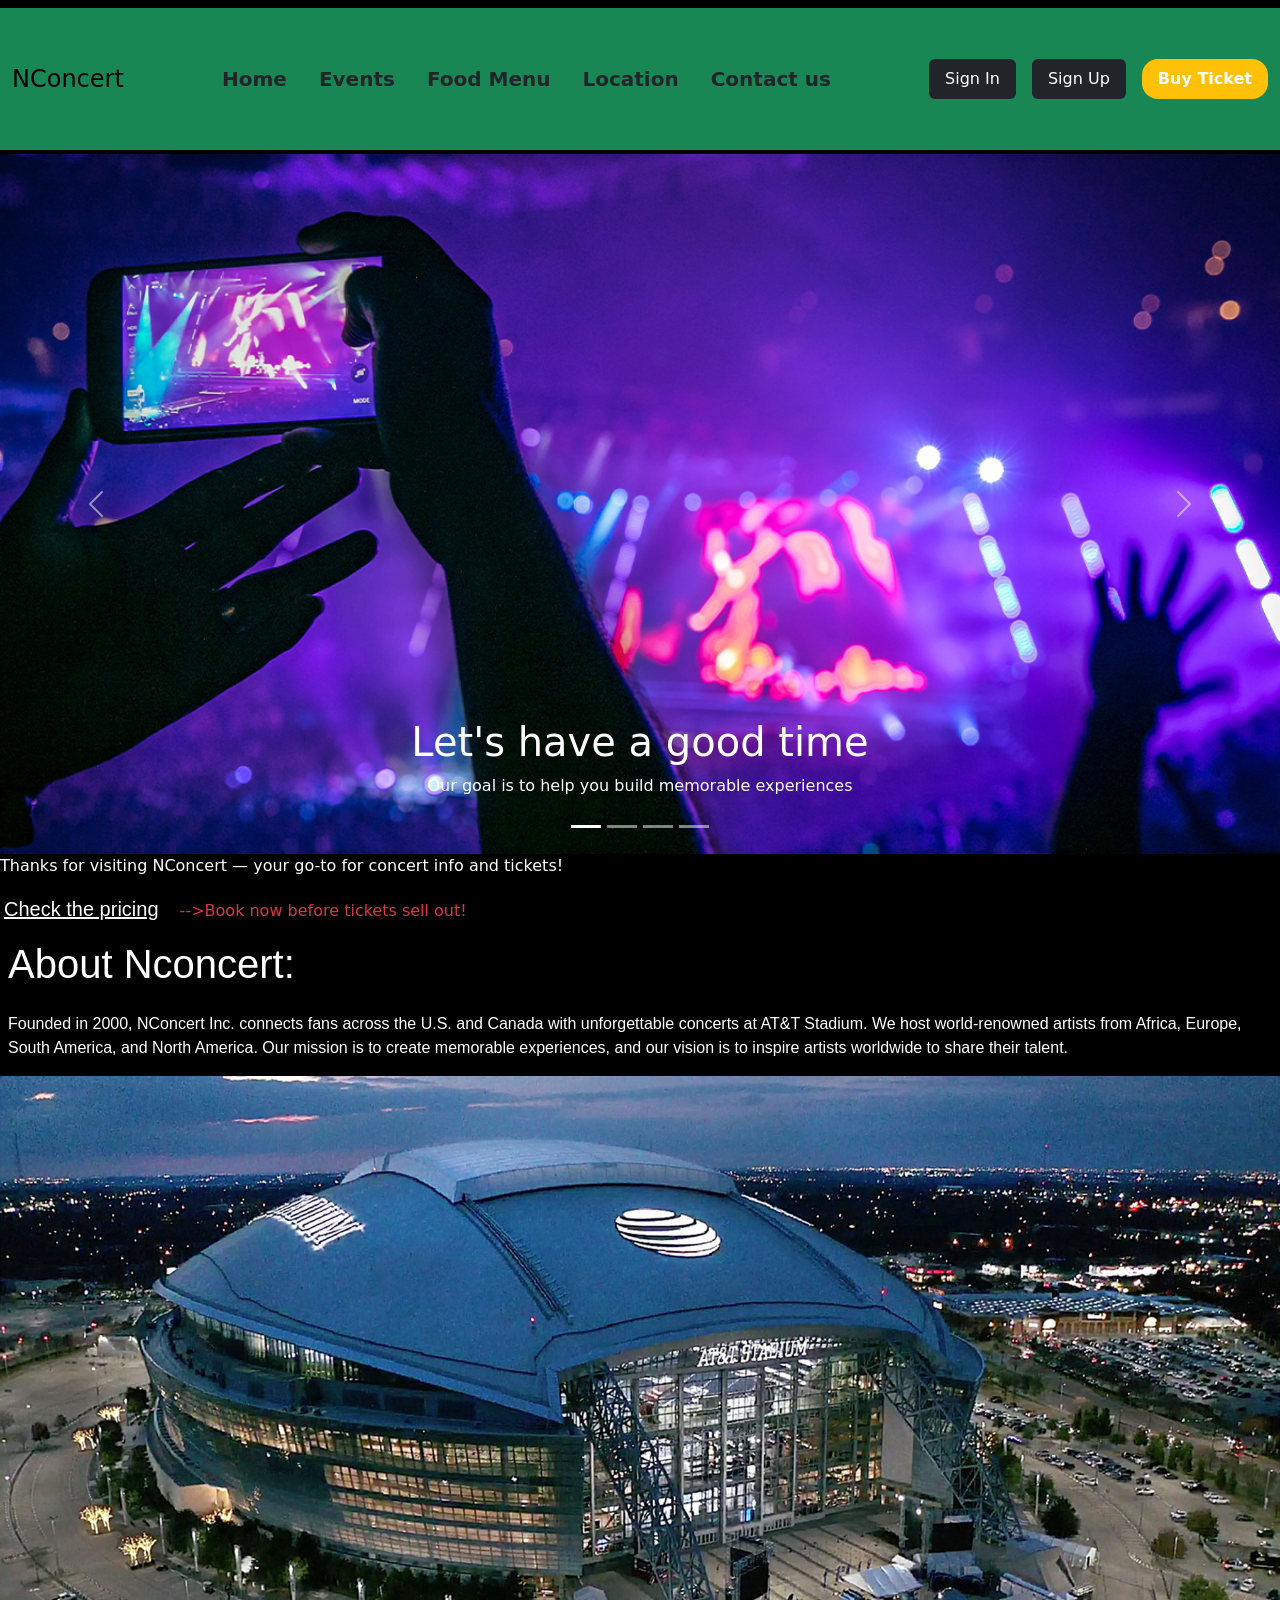
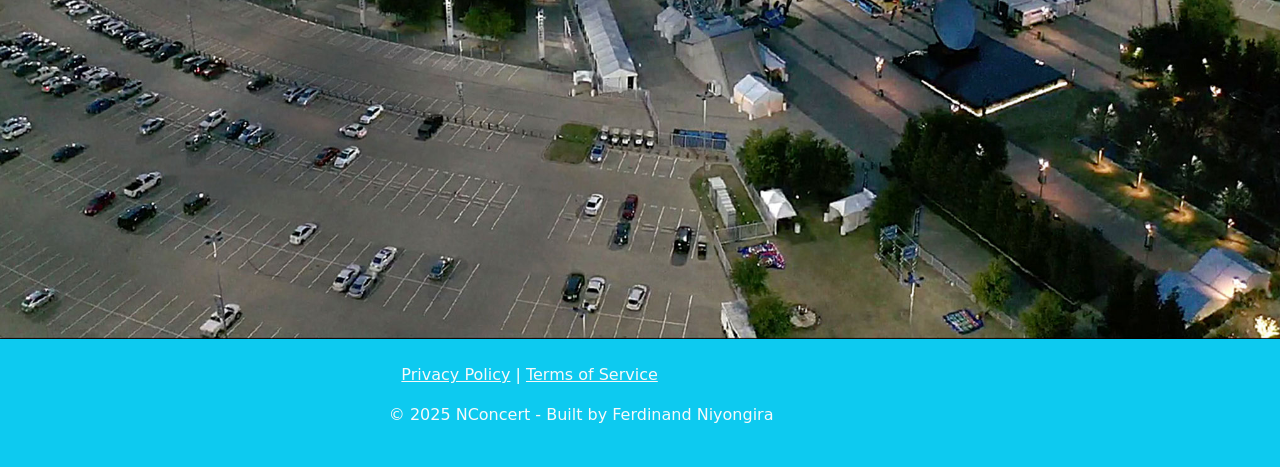
<file: index.html>
<!doctype html>
<html lang="en">
  <head>
    <title>Title</title>
    <!-- Required meta tags -->
    <meta charset="utf-8" />
    <meta
      name="viewport"
      content="width=device-width, initial-scale=1"
    />

    <!-- Bootstrap CSS v5.2.1 -->
    <link
      href="https://cdn.jsdelivr.net/npm/bootstrap@5.3.2/dist/css/bootstrap.min.css"
      rel="stylesheet"
      integrity="sha384-T3c6CoIi6uLrA9TneNEoa7RxnatzjcDSCmG1MXxSR1GAsXEV/Dwwykc2MPK8M2HN"
      crossorigin="anonymous"
    />

    <link rel="stylesheet" href="index.css">



    
  </head>

  <body>
    <header>
      <nav class="navbar navbar-expand-lg fixed-top">
        <div class="container-fluid bg-success py-5">

          <!-- Logo -->
          <a class="navbar-brand fs-4" href="index.html">NConcert</a>
          <!-- Toggle Button -->

          <button 
          class="navbar-toggler shadow-none border-0" 
          type="button" 
          data-bs-toggle="offcanvas" 
          data-bs-target="#offcanvasNavbar" 
          aria-controls="offcanvasNavbar" 
          aria-label="Toggle navigation">

            <span class="navbar-toggler-icon"></span>
           </button>
          <!-- Sidebar -->
           <div class="sidebar offcanvas offcanvas-start" tabindex="-1" id="offcanvasNavbar" aria-labelledby="offcanvasNavbarLabel">
            <!-- Sidebar header -->
            <div class="offcanvas-header text-dark border-bottom">
              <h5 class="offcanvas-title" id="offcanvasNavbarLabel">NConcert</h5>
              <button 
              type="button"
              class="btn-close btn-close-white shadow-none" 
              data-bs-dismiss="offcanvas" 
              aria-label="Close"></button>
            </div>
          <!-- Sidebar body -->
          <div class="offcanvas-body d-flex flex-lg-row flex-column p-4 p-lg-0">
            <ul class="navbar-nav justify-content-center align-items-center fs-5 flex-grow-1 pe-3 text-dark">
              <li class="nav-item mx-2">
                <a class="nav-link text-dark fw-bolder" aria-current="page" href="index.html">Home</a>
              </li>
              <li class="nav-item mx-2 fw-bolder">
                <a class="nav-link text-dark" href="events.html">Events</a>
              </li>

              <li class="nav-item mx-2 fw-bolder">
                <a class="nav-link text-dark" href="foodmenu.html">Food Menu</a>
              </li>

              <li class="nav-item mx-2 fw-bolder">
                <a class="nav-link text-dark" href="location.html">Location</a>
              </li>

              <li class="nav-item mx-2 fw-bolder">
                <a class="nav-link text-dark" href="contact.html">Contact us</a>
              </li>

            </ul>
            <!-- Login/sin up links -->
            <div class="d-flex justify-content-center flex-lg-row flex-column align-items-center gap-3">
              <a href="sign_in.html" class="text-white text-decoration-none px-3 py-2 rounded-2 bg-dark">Sign In</a>
              <a href="sign-up.html" class="text-white text-decoration-none px-3 py-2 rounded-2 bg-dark">Sign Up</a>
              <a href="buytickets_price.html" class="text-white text-decoration-none px-3 py-2 rounded-4 bg-warning fw-bolder">Buy Ticket</a>
            </div>
            </div>
          </div>
        </div>
      </nav>
    </header>


    <main >

      <div class="">
        <div id="MycarouselIndicators" class="carousel slide" data-bs-ride="carousel">

            <div class="carousel-indicators">
              <button type="button" data-bs-target="#MycarouselIndicators" data-bs-slide-to="0" class="active" aria-current="true" aria-label="slide 1"></button>
              <button type="button" data-bs-target="#MycarouselIndicators" data-bs-slide-to="1"  aria-label="slide 2"></button>
              <button type="button" data-bs-target="#MycarouselIndicators" data-bs-slide-to="2"  aria-label="slide 3"></button>
              <button type="button" data-bs-target="#MycarouselIndicators" data-bs-slide-to="3"  aria-label="slide 4"></button>
            </div>
    
            <div class="carousel-inner">
            <div class="carousel-item active" data-bs-interval="3000">
              <img src="projectpicts/concert2.jpg" class="d-block w-100" alt="Moon Image" style="height:700px">
              <div class="carousel-caption d-none d-md-block">
                <h1>Let's have a good time</h1> 
                <p>Our goal is to help you build memorable experiences</p>
              </div>
            </div>
  
  
            <div class="carousel-item" data-bs-interval="3000">
              <div class="d-flex">       
                <img src="projectpicts/africanfood.webp" class="d-block w-50" alt="Tesla car" style="height:700px">
                <img src="projectpicts/americanfood.jpg" class="d-block w-50" alt="Tesla car" style="height:700px">
            </div>
            <div class="carousel-caption d-none d-md-block">
                <h1>African and American food</h1>
                <p>African and American cuisine are available to serve your needs</p>            
              </div>
            </div>
  
            <div class="carousel-item" data-bs-interval="3000">
              <div class="d-flex">
                <img src="projectpicts/Kendrick Lamar.avif" class="d-block w-50"  alt="My dog" style="height:700px">
                <img src="projectpicts/donwilliam_pic.jpg" class="d-block w-50" alt="Tesla car" style="height:700px">
              </div>
              <div class="carousel-caption d-none d-md-block">
                <h1>Kendrick Lamar & DonWilliams</h1>
              </div>
            </div>
  
  
            <div class="carousel-item" data-bs-interval="3000">
              <div class="d-flex">
                <img src="projectpicts/Burna-Boy.webp" class="d-block w-50" alt="Tesla car" style="height:700px">
                <img src="projectpicts/Juan_Luis.jpg" class="d-block w-50" alt="Tesla car" style="height:700px">
              </div>
              <div class="carousel-caption d-none d-md-block">
                <h1>Burna Boy & Juan Luis</h1>
              </div>
            </div>
          </div>
  
          <div class="carousel-indicator">
            <button class="carousel-control-prev" type="button" data-bs-target="#MycarouselIndicators" data-bs-slide="prev">
              <span class="carousel-control-prev-icon" aria-hidden="true"></span>
              <span class="visually-hidden">Previous</span>
            </button>
            <button class="carousel-control-next" type="button" data-bs-target="#MycarouselIndicators" data-bs-slide="next">
              <span class="carousel-control-next-icon" aria-hidden="true"></span>
              <span class="visually-hidden">Next</span>
            </button>
          </div>
      </div>

      <div>
        <p class="text-white"> Thanks for visiting NConcert — your go-to for concert info and tickets!</p>
        <p class="text-danger w-50"> <a href="buytickets_price.html" class="me-3 text-white">Check the pricing</a> -->Book now before tickets sell out!</p>

      </div>

      <div class="mx-2" style=" font-family: 'Segoe UI', Tahoma, Geneva, Verdana, sans-serif;">
        <h1 class="mb-4">About Nconcert:</h1>
        <p >
          Founded in 2000, NConcert Inc. connects fans across the U.S. and Canada with unforgettable concerts at AT&T Stadium.
          We host world-renowned artists from Africa, Europe, South America, and North America. Our mission is to create memorable experiences, and our vision is to inspire artists worldwide to share their talent. 
        </p>
      </div>

      <div class="img-fluid">
        <img class="att-image" src="projectpicts/ATT_Stadium.jpg">
      </div>
    </main>


    <footer class="bg-info py-3">
      <div class="container-fluid d-block ">
        <div class="py-2">
          <a class="text-light" style="padding-left:31%" href="#privacy">Privacy Policy</a> | <a class="text-light" href="#terms">Terms of Service</a>
        </div>

        <div class="py-2">
          <p class="text-light" style="padding-left:30%" id="rights">&copy; 2025 NConcert - Built by Ferdinand Niyongira</p>
        </div>
      </div>
    </footer>


    <!-- Bootstrap JavaScript Libraries -->
    <script
      src="https://cdn.jsdelivr.net/npm/@popperjs/core@2.11.8/dist/umd/popper.min.js"
      integrity="sha384-I7E8VVD/ismYTF4hNIPjVp/Zjvgyol6VFvRkX/vR+Vc4jQkC+hVqc2pM8ODewa9r"
      crossorigin="anonymous"
    ></script>

    <script
      src="https://cdn.jsdelivr.net/npm/bootstrap@5.3.2/dist/js/bootstrap.min.js"
      integrity="sha384-BBtl+eGJRgqQAUMxJ7pMwbEyER4l1g+O15P+16Ep7Q9Q+zqX6gSbd85u4mG4QzX+"
      crossorigin="anonymous"
    ></script>
  </body>
</html>
</file>
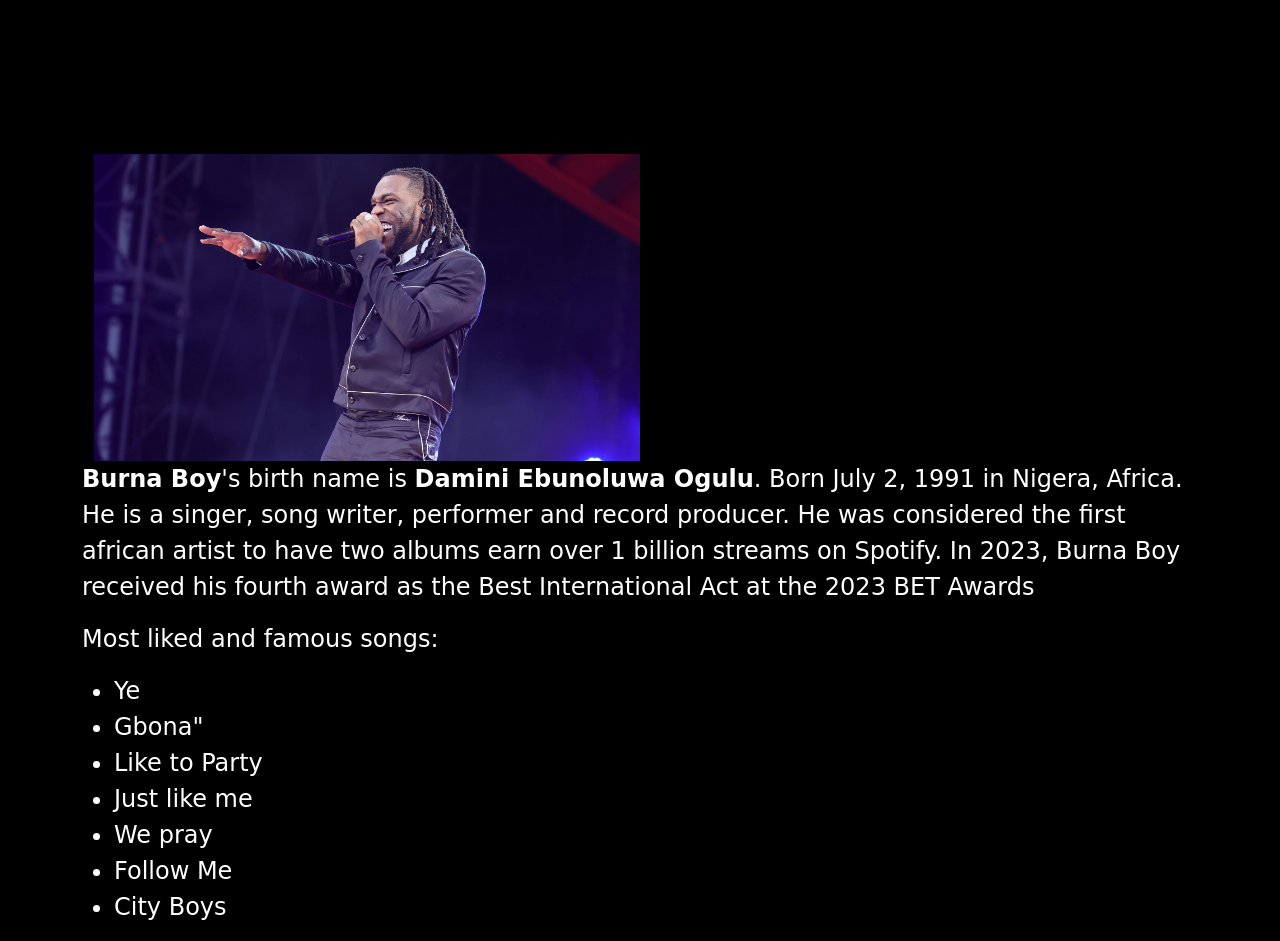
<file: a3.event_burnab.html>
<!doctype html>
<html lang="en">
  <head>
    <title>Title</title>
    <!-- Required meta tags -->
    <meta charset="utf-8" />
    <meta
      name="viewport"
      content="width=device-width, initial-scale=1"
    />

    <!-- Bootstrap CSS v5.2.1 -->
    <link
      href="https://cdn.jsdelivr.net/npm/bootstrap@5.3.2/dist/css/bootstrap.min.css"
      rel="stylesheet"
      integrity="sha384-T3c6CoIi6uLrA9TneNEoa7RxnatzjcDSCmG1MXxSR1GAsXEV/Dwwykc2MPK8M2HN"
      crossorigin="anonymous"
    />
    <link rel="stylesheet" href="index.css">
  </head>

  <body>
    <header>
    </header>
    <main>
      <div class="container fs-4 mt-4">
        <div class="container">
          <img class="img-fluid w-50"  src="projectpicts/Burna-Boy.webp">
        </div>
        <article>
          <p>
          <strong>Burna Boy</strong>'s birth name is <strong>Damini Ebunoluwa Ogulu</strong>. Born July 2, 1991 in Nigera, Africa. He is a singer, song writer, performer and record producer. He was considered the first african artist to have two albums earn over 1 billion streams on Spotify.
          In 2023, Burna Boy received his fourth award as the Best International Act at the 2023 BET Awards
        </article>
        <p>Most liked and famous songs:</p>
        <ul>
          <li>Ye</li>
          <li>Gbona"</li>
          <li>Like to Party</li>
          <li>Just like me</li>
          <li>We pray</li>
          <li>Follow Me</li>
          <li>City Boys</li>
        </ul>
      </div>

    </main>
    <footer>
      <!-- place footer here -->
    </footer>
    <!-- Bootstrap JavaScript Libraries -->
    <script
      src="https://cdn.jsdelivr.net/npm/@popperjs/core@2.11.8/dist/umd/popper.min.js"
      integrity="sha384-I7E8VVD/ismYTF4hNIPjVp/Zjvgyol6VFvRkX/vR+Vc4jQkC+hVqc2pM8ODewa9r"
      crossorigin="anonymous"
    ></script>

    <script
      src="https://cdn.jsdelivr.net/npm/bootstrap@5.3.2/dist/js/bootstrap.min.js"
      integrity="sha384-BBtl+eGJRgqQAUMxJ7pMwbEyER4l1g+O15P+16Ep7Q9Q+zqX6gSbd85u4mG4QzX+"
      crossorigin="anonymous"
    ></script>
  </body>
</html>
</file>
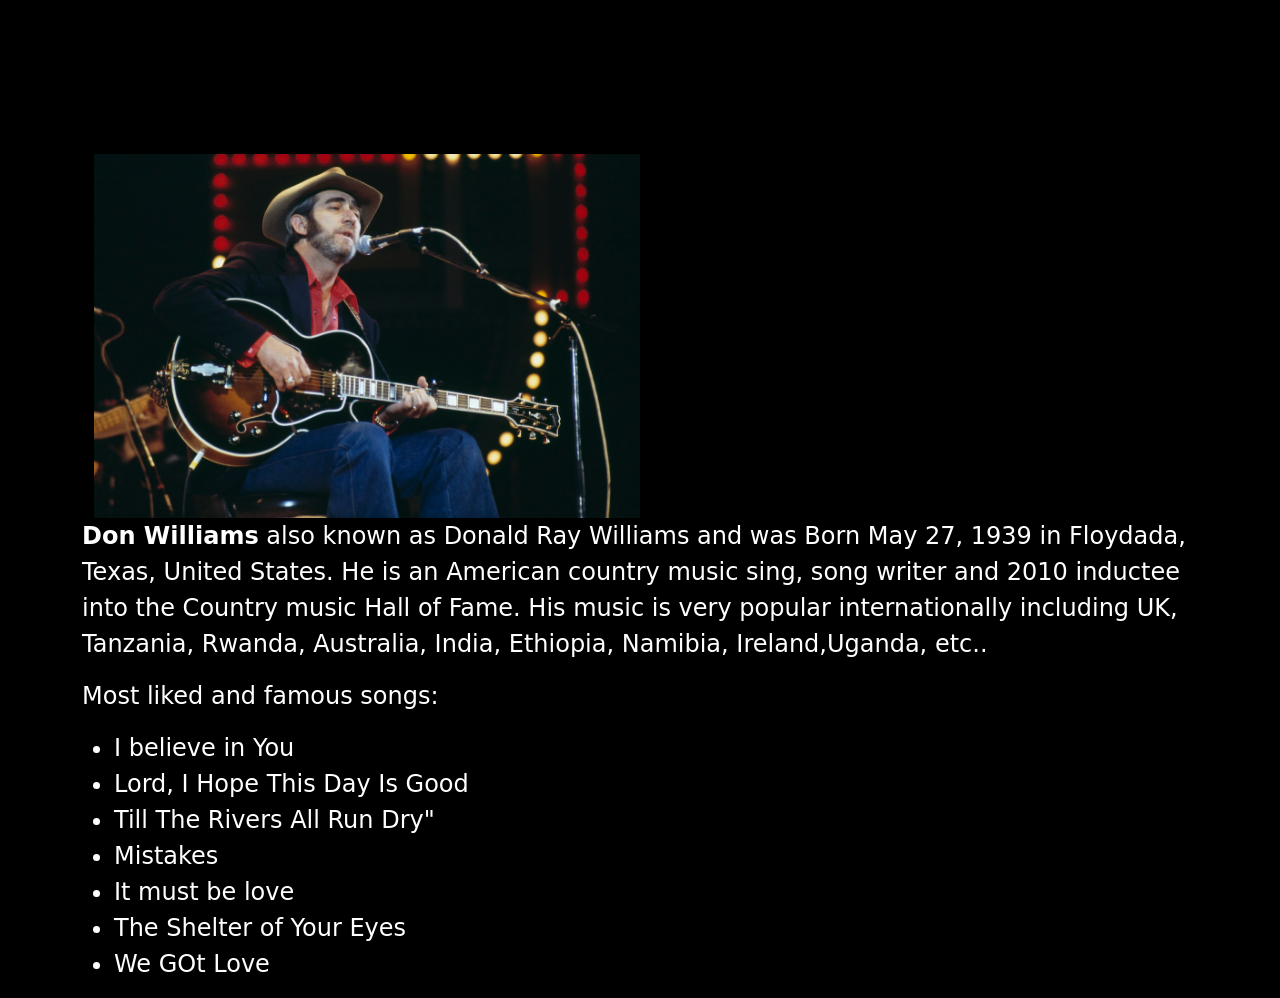
<file: a3.event_don.html>
<!doctype html>
<html lang="en">
  <head>
    <title>Title</title>
    <!-- Required meta tags -->
    <meta charset="utf-8" />
    <meta
      name="viewport"
      content="width=device-width, initial-scale=1"
    />

    <!-- Bootstrap CSS v5.2.1 -->
    <link
      href="https://cdn.jsdelivr.net/npm/bootstrap@5.3.2/dist/css/bootstrap.min.css"
      rel="stylesheet"
      integrity="sha384-T3c6CoIi6uLrA9TneNEoa7RxnatzjcDSCmG1MXxSR1GAsXEV/Dwwykc2MPK8M2HN"
      crossorigin="anonymous"
    />
    <link rel="stylesheet" href="index.css">
  </head>

  <body>
    <header>
    </header>
    <main>
      <div class="container fs-4 mt-4">
        <div class="container">
          <img class="img-fluid w-50" src="projectpicts/DONWILLIAMS.jpg">
        </div>
  
        <article>
          <p>
          <strong>Don Williams</strong> also known as Donald Ray Williams and was Born May 27, 1939 in Floydada, Texas, United States.
          He is an American country music sing, song writer and 2010 inductee into the Country music Hall of Fame.
          His music is very popular internationally including UK, Tanzania, Rwanda, Australia, India, Ethiopia, Namibia, Ireland,Uganda, etc..
        </p>
        </article>
        <p>Most liked and famous songs:</p>
        <ul>
          <li>I believe in You</li>
          <li>Lord, I Hope This Day Is Good</li>
          <li>Till The Rivers All Run Dry"</li>
          <li>Mistakes</li>
          <li>It must be love</li>
          <li>The Shelter of Your Eyes</li>
          <li>We GOt Love</li>
        </ul>
      </div>
    </main>
    <footer>
      <!-- place footer here -->
    </footer>
    <!-- Bootstrap JavaScript Libraries -->
    <script
      src="https://cdn.jsdelivr.net/npm/@popperjs/core@2.11.8/dist/umd/popper.min.js"
      integrity="sha384-I7E8VVD/ismYTF4hNIPjVp/Zjvgyol6VFvRkX/vR+Vc4jQkC+hVqc2pM8ODewa9r"
      crossorigin="anonymous"
    ></script>

    <script
      src="https://cdn.jsdelivr.net/npm/bootstrap@5.3.2/dist/js/bootstrap.min.js"
      integrity="sha384-BBtl+eGJRgqQAUMxJ7pMwbEyER4l1g+O15P+16Ep7Q9Q+zqX6gSbd85u4mG4QzX+"
      crossorigin="anonymous"
    ></script>
  </body>
</html>
</file>
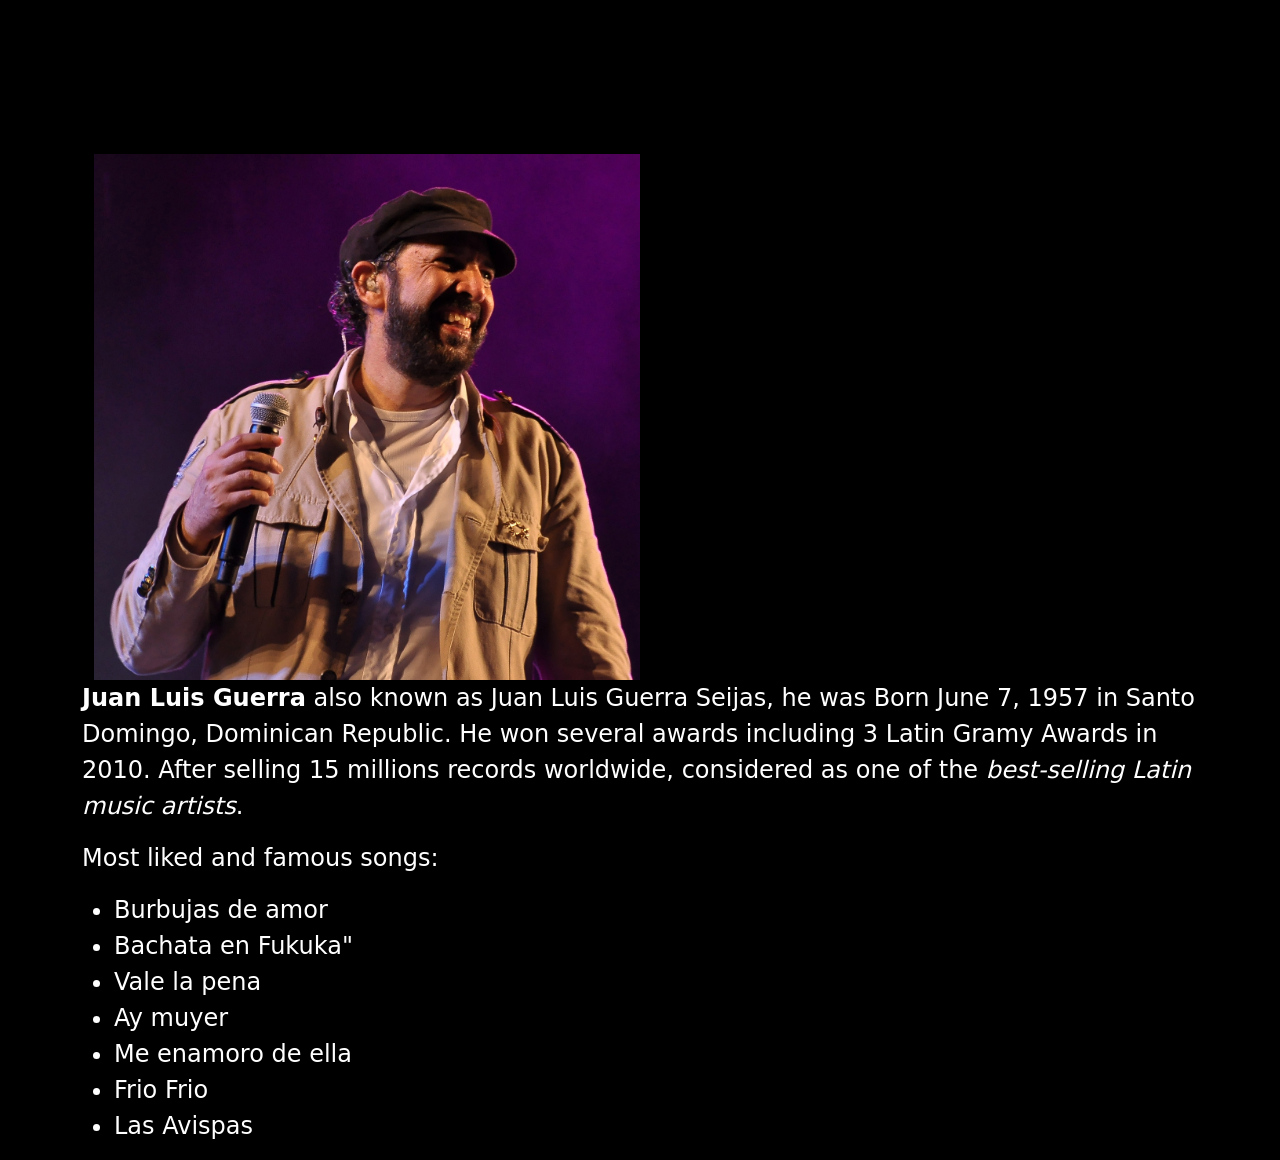
<file: a3.event_Juan.html>
<!doctype html>
<html lang="en">
  <head>
    <title>Title</title>
    <!-- Required meta tags -->
    <meta charset="utf-8" />
    <meta
      name="viewport"
      content="width=device-width, initial-scale=1"
    />

    <!-- Bootstrap CSS v5.2.1 -->
    <link
      href="https://cdn.jsdelivr.net/npm/bootstrap@5.3.2/dist/css/bootstrap.min.css"
      rel="stylesheet"
      integrity="sha384-T3c6CoIi6uLrA9TneNEoa7RxnatzjcDSCmG1MXxSR1GAsXEV/Dwwykc2MPK8M2HN"
      crossorigin="anonymous"
    />
    <link rel="stylesheet" href="index.css">
  </head>

  <body>
    <header>
      <style>

      </style>
    </header>

    <main>
      <div class="container fs-4 mt-4">
        <div class="container">
          <img class="img-fluid w-50" src="projectpicts/Juan_Luis.jpg">
        </div>

        <article>
          <p>
          <strong>Juan Luis Guerra</strong> also known as Juan Luis Guerra Seijas, he was Born June 7, 1957 in Santo Domingo, Dominican Republic.
          He won several awards including 3 Latin Gramy Awards in 2010. After selling 15 millions records worldwide, considered as one of the <em>best-selling Latin music artists</em>.
        </p>
        </article>
        <p>Most liked and famous songs:</p>
  
        <ul>
          <li>Burbujas de amor</li>
          <li>Bachata en Fukuka"</li>
          <li>Vale la pena</li>
          <li>Ay muyer</li>
          <li>Me enamoro de ella</li>
          <li>Frio Frio</li>
          <li>Las Avispas</li>
        </ul>
      </div>

    </main>
    <footer>
      <!-- place footer here -->
    </footer>
    <!-- Bootstrap JavaScript Libraries -->
    <script
      src="https://cdn.jsdelivr.net/npm/@popperjs/core@2.11.8/dist/umd/popper.min.js"
      integrity="sha384-I7E8VVD/ismYTF4hNIPjVp/Zjvgyol6VFvRkX/vR+Vc4jQkC+hVqc2pM8ODewa9r"
      crossorigin="anonymous"
    ></script>

    <script
      src="https://cdn.jsdelivr.net/npm/bootstrap@5.3.2/dist/js/bootstrap.min.js"
      integrity="sha384-BBtl+eGJRgqQAUMxJ7pMwbEyER4l1g+O15P+16Ep7Q9Q+zqX6gSbd85u4mG4QzX+"
      crossorigin="anonymous"
    ></script>
  </body>
</html>
</file>
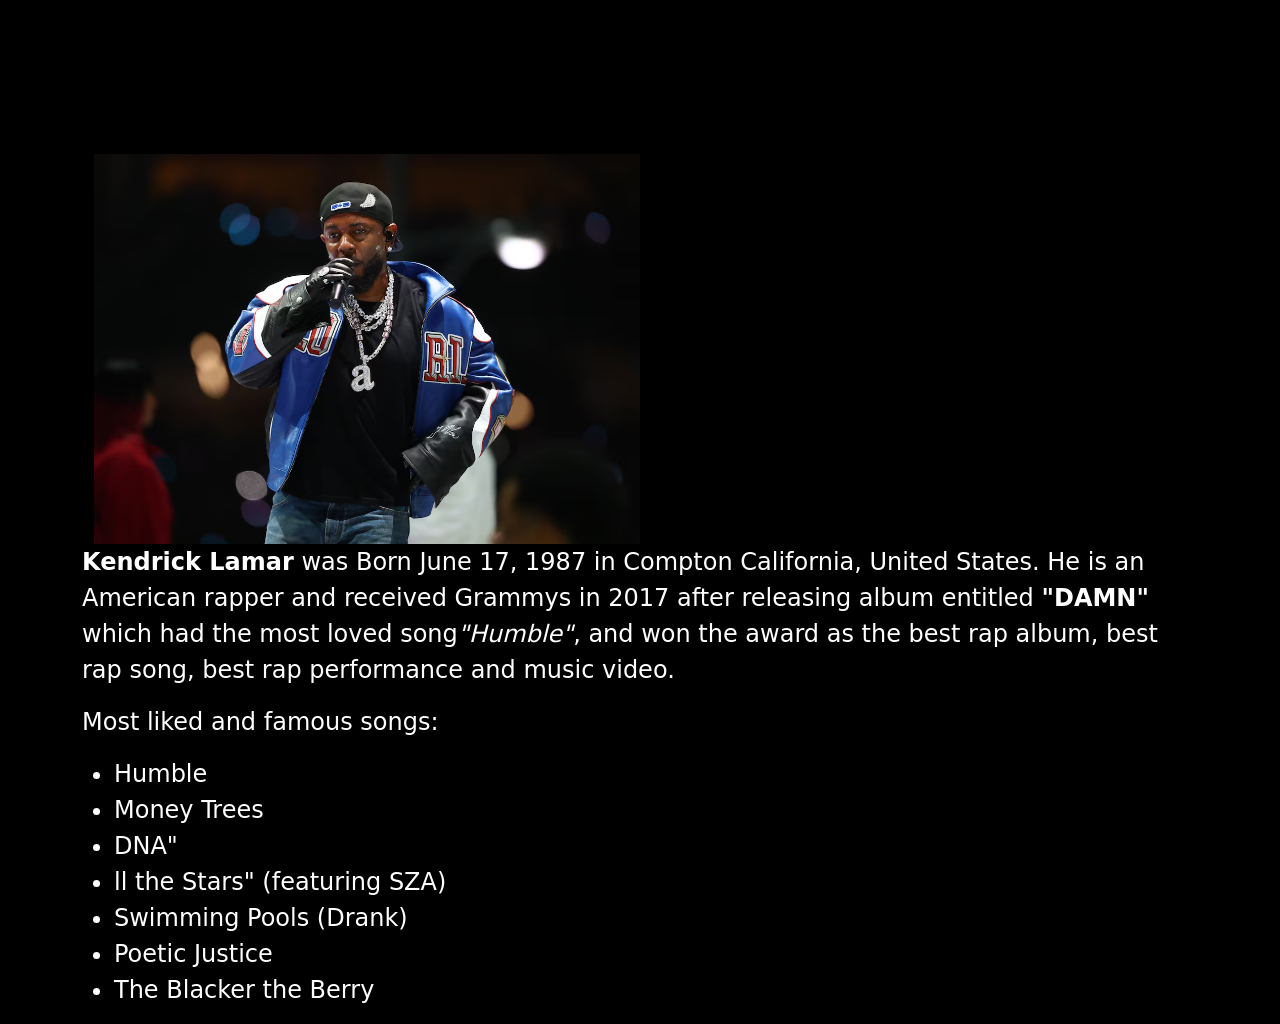
<file: a3.event_kendrick.html>
<!doctype html>
<html lang="en">
  <head>
    <title>Title</title>
    <!-- Required meta tags -->
    <meta charset="utf-8" />
    <meta
      name="viewport"
      content="width=device-width, initial-scale=1"
    />

    <!-- Bootstrap CSS v5.2.1 -->
    <link
      href="https://cdn.jsdelivr.net/npm/bootstrap@5.3.2/dist/css/bootstrap.min.css"
      rel="stylesheet"
      integrity="sha384-T3c6CoIi6uLrA9TneNEoa7RxnatzjcDSCmG1MXxSR1GAsXEV/Dwwykc2MPK8M2HN"
      crossorigin="anonymous"
    />
    <link rel="stylesheet" href="index.css">
  </head>

  <body>
    <main>
      <div class="container fs-4 mt-4">
        <div class="container">
          <img class="img-fluid w-50" src="projectpicts/Kendrick Lamar.avif">
        </div>
      
        <article>
          <p>
          <strong>Kendrick Lamar</strong> was Born June 17, 1987 in Compton California, United States.
          He is an American rapper and received Grammys in 2017 after releasing album entitled <strong>"DAMN"</strong> which had the most loved song<em>"Humble"</em>, and won the award as the best rap album, best rap song, best rap performance and music video.
        </p>
        </article>
        
        <p>Most liked and famous songs:</p>
        <ul>
          <li>Humble</li>
          <li>Money Trees</li>
          <li>DNA"</li>
          <li>ll the Stars" (featuring SZA)</li>
          <li>Swimming Pools (Drank)</li>
          <li>Poetic Justice</li>
          <li>The Blacker the Berry</li>
        </ul>
      </div>

    </main>
    <footer>
      <!-- place footer here -->
    </footer>
    <!-- Bootstrap JavaScript Libraries -->
    <script
      src="https://cdn.jsdelivr.net/npm/@popperjs/core@2.11.8/dist/umd/popper.min.js"
      integrity="sha384-I7E8VVD/ismYTF4hNIPjVp/Zjvgyol6VFvRkX/vR+Vc4jQkC+hVqc2pM8ODewa9r"
      crossorigin="anonymous"
    ></script>

    <script
      src="https://cdn.jsdelivr.net/npm/bootstrap@5.3.2/dist/js/bootstrap.min.js"
      integrity="sha384-BBtl+eGJRgqQAUMxJ7pMwbEyER4l1g+O15P+16Ep7Q9Q+zqX6gSbd85u4mG4QzX+"
      crossorigin="anonymous"
    ></script>
  </body>
</html>
</file>
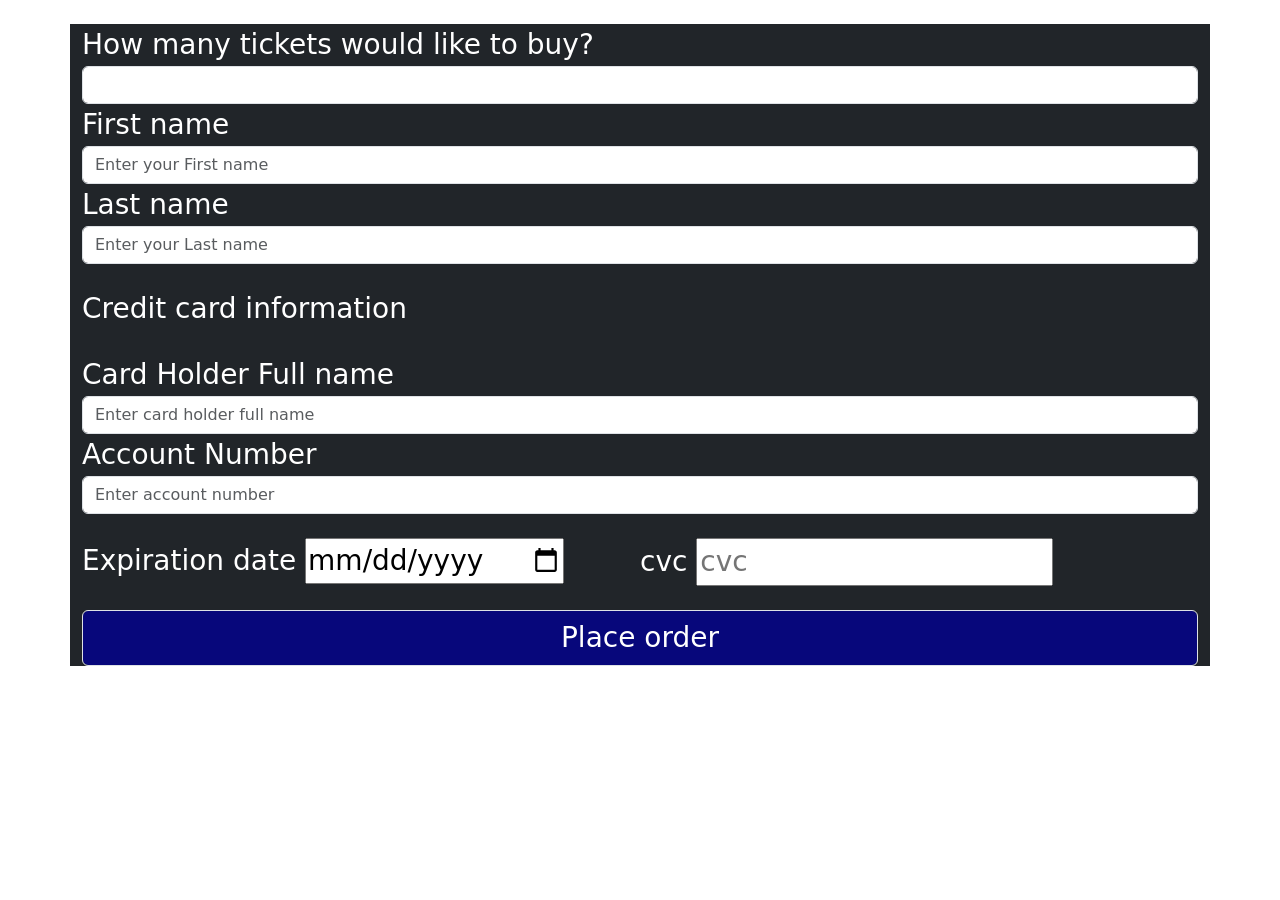
<file: bookform.html>
<!doctype html>
<html lang="en">
  <head>
    <title>Title</title>
    <!-- Required meta tags -->
    <meta charset="utf-8" />
    <meta
      name="viewport"
      content="width=device-width, initial-scale=1"
    />

    <!-- Bootstrap CSS v5.2.1 -->
    <link
      href="https://cdn.jsdelivr.net/npm/bootstrap@5.3.2/dist/css/bootstrap.min.css"
      rel="stylesheet"
      integrity="sha384-T3c6CoIi6uLrA9TneNEoa7RxnatzjcDSCmG1MXxSR1GAsXEV/Dwwykc2MPK8M2HN"
      crossorigin="anonymous"
    />
  </head>

  <body>
    <header>
      <!-- place navbar here -->
    </header>
    <main>
      <div class="container fs-3 bg-dark text-white">
        <form>

          <div class="my-4">
            <label for="quantity">How many tickets would like to buy?</label>
            <input class="form-control" type="number" id="quantity" name="quantity" min="1" max="20" step="1" >
  
            <label>First name</label>
            <input type="text" class="form-control" placeholder="Enter your First name">
    
            <label>Last name</label>
            <input type="text" class="form-control" placeholder="Enter your Last name">
          </div>


          <p>Credit card information</p>
          
          <div class="my-4">
            <label>Card Holder Full name</label>
            <input class="form-control" type="text" placeholder="Enter card holder full name">
  
            <label>Account Number</label>
            <input class="form-control" type="text" placeholder="Enter account number">
          </div>

          <div class="d-flex">
            <div class="w-50">
              <label for="expiration date">Expiration date</label>
              <input type="date" id="expiration date" name="expiration data">
            </div>
            <div class="w-50">
              <label for="cvc">cvc</label>
              <input type="text" placeholder="cvc">
            </div>
          </div>

         <input class="form-control fs-3 text-white my-4" type="submit" value="Place order" style="background-color:rgb(7, 7, 123)">

        </form>
      </div>

    </main>
    <footer>
      <!-- place footer here -->
    </footer>
    <!-- Bootstrap JavaScript Libraries -->
    <script
      src="https://cdn.jsdelivr.net/npm/@popperjs/core@2.11.8/dist/umd/popper.min.js"
      integrity="sha384-I7E8VVD/ismYTF4hNIPjVp/Zjvgyol6VFvRkX/vR+Vc4jQkC+hVqc2pM8ODewa9r"
      crossorigin="anonymous"
    ></script>

    <script
      src="https://cdn.jsdelivr.net/npm/bootstrap@5.3.2/dist/js/bootstrap.min.js"
      integrity="sha384-BBtl+eGJRgqQAUMxJ7pMwbEyER4l1g+O15P+16Ep7Q9Q+zqX6gSbd85u4mG4QzX+"
      crossorigin="anonymous"
    ></script>
  </body>
</html>
</file>
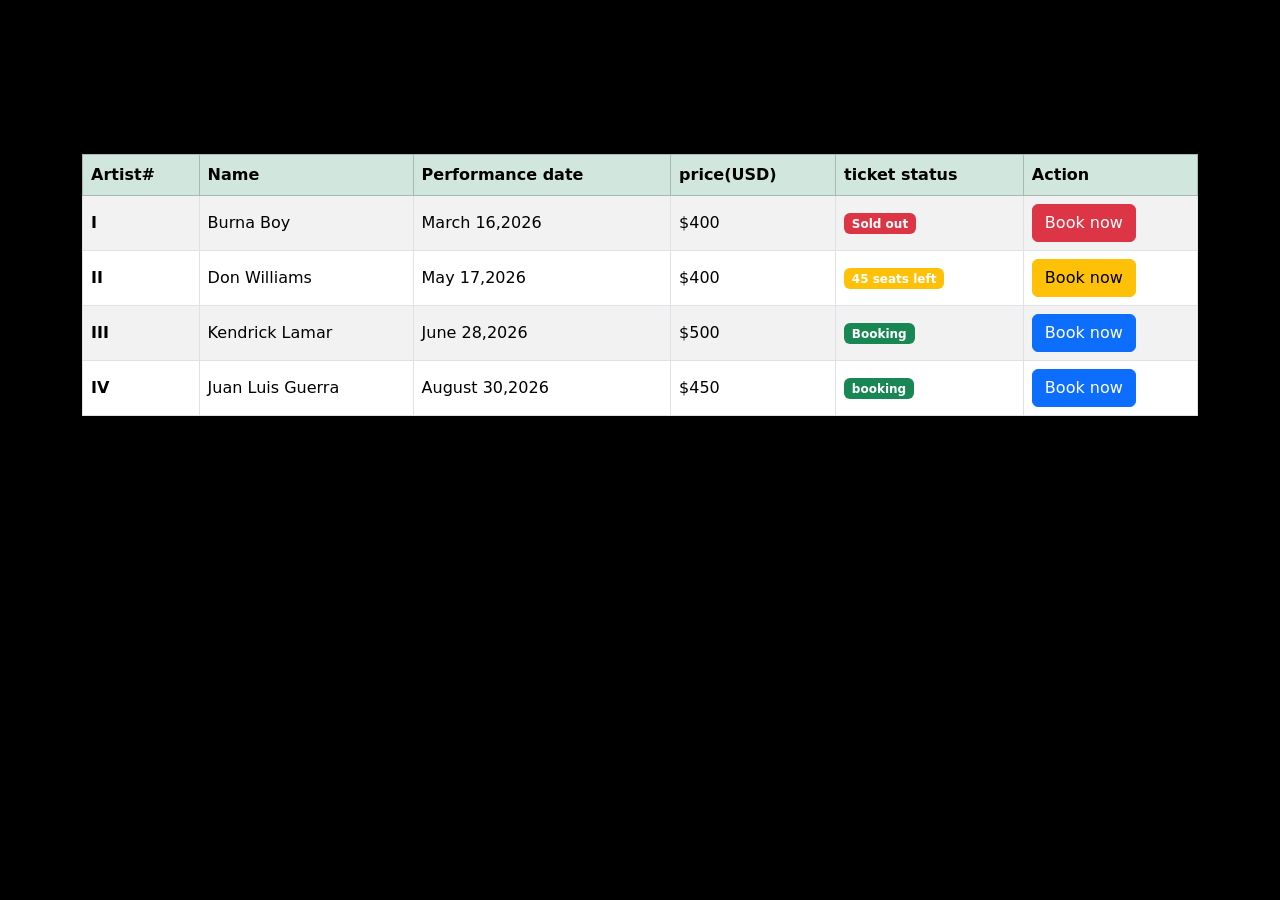
<file: buytickets_price.html>
<!doctype html>
<html lang="en">
  <head>
    <title>Title</title>
    <!-- Required meta tags -->
    <meta charset="utf-8" />
    <meta
      name="viewport"
      content="width=device-width, initial-scale=1"
    />

    <!-- Bootstrap CSS v5.2.1 -->
    <link
      href="https://cdn.jsdelivr.net/npm/bootstrap@5.3.2/dist/css/bootstrap.min.css"
      rel="stylesheet"
      integrity="sha384-T3c6CoIi6uLrA9TneNEoa7RxnatzjcDSCmG1MXxSR1GAsXEV/Dwwykc2MPK8M2HN"
      crossorigin="anonymous"
    />

    <link rel="stylesheet" href="index.css">
  </head>

  <body>
    <header>
      <!-- place navbar here -->
    </header>
    <main>
      <div class="container mt-5">
        <table class="table table-striped table-hover table-bordered align-middle">
          <thead class="table-success">
            <tr>
              <th scope="col"> Artist#</th>
              <th scope="col">Name</th>
              <th scope="col">Performance date</th>
              <th scope="col">price(USD)</th>
              <th scope="col">ticket status</th>
              <th scope="col">Action</th>
            </tr>
          </thead>
          <tbody>
            <tr>
              <th>I</th>
              <td>Burna Boy</td>
              <td>March 16,2026</td>
              <td>$400</td>
              <td><span class="badge bg-danger">Sold out</span></td>
              <td><a href="bookform.html"  class="pe-none" tabindex="-1" aria-disabled="true"><button class="btn btn-danger">Book now</button></a></td>
            </tr>
  
            <tr>
              <th>II</th>
              <td>Don Williams</td>
              <td>May 17,2026</td>
              <td>$400</td>
              <td><span class="badge bg-warning">45 seats left</span></td>
              <td><a href="bookform.html"><button class="btn btn-warning">Book now</button></a></td>
            </tr>
            <tr>
              <th>III</th>
              <td>Kendrick Lamar</td>
              <td>June 28,2026</td>
              <td>$500</td>
              <td><span class="badge bg-success">Booking</span></td>
              <td><a href="bookform.html"><button class="btn btn-primary">Book now</button></a></td>
            </tr>
  
            <tr>
              <th>IV</th>
              <td>Juan Luis Guerra</td>
              <td>August 30,2026</td>
              <td>$450</td>
              <td><span class="badge bg-success">booking</span></td>
              <td><a href="bookform.html"><button class="btn btn-primary">Book now</button></a></td>
            </tr>
          </tbody>
        </table>
      </div>
    </main>
    <footer>
      <!-- place footer here -->
    </footer>
    <!-- Bootstrap JavaScript Libraries -->
    <script
      src="https://cdn.jsdelivr.net/npm/@popperjs/core@2.11.8/dist/umd/popper.min.js"
      integrity="sha384-I7E8VVD/ismYTF4hNIPjVp/Zjvgyol6VFvRkX/vR+Vc4jQkC+hVqc2pM8ODewa9r"
      crossorigin="anonymous"
    ></script>

    <script
      src="https://cdn.jsdelivr.net/npm/bootstrap@5.3.2/dist/js/bootstrap.min.js"
      integrity="sha384-BBtl+eGJRgqQAUMxJ7pMwbEyER4l1g+O15P+16Ep7Q9Q+zqX6gSbd85u4mG4QzX+"
      crossorigin="anonymous"
    ></script>
  </body>
</html>
</file>
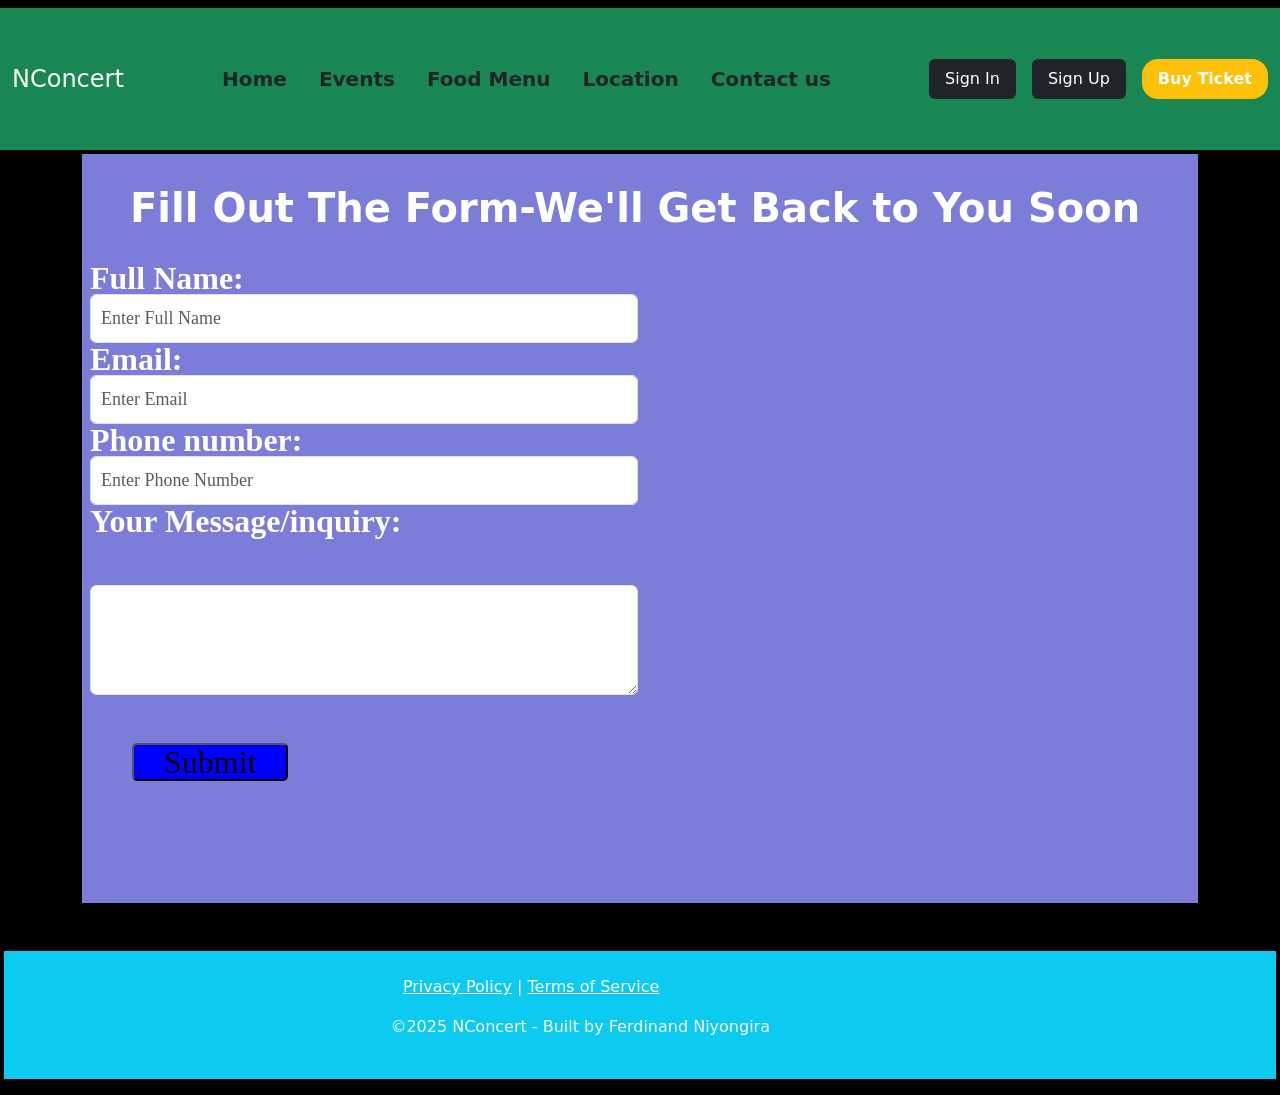
<file: contact.html>
<!doctype html>
<html lang="en">
  <head>
    <title>Title</title>
    <!-- Required meta tags -->
    <meta charset="utf-8" />
    <meta
      name="viewport"
      content="width=device-width, initial-scale=1"
    />

    <!-- Bootstrap CSS v5.2.1 -->
    <link
      href="https://cdn.jsdelivr.net/npm/bootstrap@5.3.2/dist/css/bootstrap.min.css"
      rel="stylesheet"
      integrity="sha384-T3c6CoIi6uLrA9TneNEoa7RxnatzjcDSCmG1MXxSR1GAsXEV/Dwwykc2MPK8M2HN"
      crossorigin="anonymous"
    />

    <link rel="stylesheet" href="index.css">
  </head>

  <body class="mx-1 mb-3">
    <header class="bg-success">
      <nav class="navbar navbar-expand-lg navbar-dark bg-transparent fixed-top">
        <div class="container-fluid bg-success py-5">

          <!-- Logo -->
          <a class="navbar-brand fs-4" href="index.html">NConcert</a>
          <!-- Toggle Button -->

          <button 
          class="navbar-toggler shadow-none border-0" 
          type="button" 
          data-bs-toggle="offcanvas" 
          data-bs-target="#offcanvasNavbar" 
          aria-controls="offcanvasNavbar" 
          aria-label="Toggle navigation">

            <span class="navbar-toggler-icon"></span>
           </button>
          <!-- Sidebar -->
           <div class="sidebar offcanvas offcanvas-start" tabindex="-1" id="offcanvasNavbar" aria-labelledby="offcanvasNavbarLabel">
            <!-- Sidebar header -->
            <div class="offcanvas-header text-dark border-bottom">
              <h5 class="offcanvas-title" id="offcanvasNavbarLabel">NConcert</h5>
              <button 
              type="button"
              class="btn-close btn-close-white shadow-none" 
              data-bs-dismiss="offcanvas" 
              aria-label="Close"></button>
            </div>
          <!-- Sidebar body -->
          <div class="offcanvas-body d-flex flex-lg-row flex-column p-4 p-lg-0">
            <ul class="navbar-nav justify-content-center align-items-center fs-5 flex-grow-1 pe-3 text-dark">
              <li class="nav-item mx-2">
                <a class="nav-link text-dark fw-bolder" aria-current="page" href="index.html">Home</a>
              </li>
              <li class="nav-item mx-2 fw-bolder">
                <a class="nav-link text-dark" href="events.html">Events</a>
              </li>

              <li class="nav-item mx-2 fw-bolder">
                <a class="nav-link text-dark" href="foodmenu.html">Food Menu</a>
              </li>

              <li class="nav-item mx-2 fw-bolder">
                <a class="nav-link text-dark" href="location.html">Location</a>
              </li>

              <li class="nav-item mx-2 fw-bolder">
                <a class="nav-link text-dark" href="contact.html">Contact us</a>
              </li>

            </ul>
            <!-- Login/sin up links -->
            <div class="d-flex justify-content-center flex-lg-row flex-column align-items-center gap-3">
              <a href="sign_in.html" class="text-white text-decoration-none px-3 py-2 rounded-2 bg-dark">Sign In</a>
              <a href="sign-up.html" class="text-white text-decoration-none px-3 py-2 rounded-2 bg-dark">Sign Up</a>
              <a href="buytickets_price.html" class="text-white text-decoration-none px-3 py-2 rounded-4 bg-warning fw-bolder">Buy Ticket</a>
            </div>
            </div>
          </div>
        </div>
      </nav>
    </header>
    <main>

  <form action="/submit" method="POST">
    <div class="container">
      <fieldset class="pers-info">

        <div>
          <p class="ps-5 fw-bolder fs-1 my-4">Fill Out The Form-We'll Get Back to You Soon</p>

        </div>
        <!-- <p class="contact_d ps-5">
          Personal Information:
        </p> -->
        <div class="private-info">
          <div class="col-6 ps-2">
            <label>Full Name:</label>
            <input  class="form-control" style="padding:10px;font-size:large" type="text" placeholder="Enter Full Name"required>
          </div>
          <div class="col-6 ps-2">
            <label>Email:</label>
            <input class="form-control" style="padding:10px;font-size:large"  type="email" placeholder="Enter Email"required>
          </div>
          <div class="col-6 ps-2">
            <label>Phone number:</label>
            <input class="form-control" style="padding:10px;font-size:large"  type="text" placeholder="Enter Phone Number">
          </div>
          <div class="col-6 ps-2">
            <label for="message">Your Message/inquiry:</label>
            <textarea class="form-control my-5" rows="4" cols="29"></textarea>
          </div>
          <button id="sub-button">Submit</button>
        </div>
      </fieldset>
    </div>

  </form>
    </main>


    <footer class="bg-info py-3 mt-5">
      <div class="container-fluid d-block ">
        <div class="py-2">
          <a class="text-light" style="padding-left:31%" href="#privacy">Privacy Policy</a> | <a class="text-light" href="#terms">Terms of Service</a>
        </div>

        <div class="py-2">
          <p class="text-light" style="padding-left:30%" id="rights">&copy;2025 NConcert - Built by Ferdinand Niyongira</p>
        </div>
      </div>
    </footer>
    <!-- Bootstrap JavaScript Libraries -->
    <script
      src="https://cdn.jsdelivr.net/npm/@popperjs/core@2.11.8/dist/umd/popper.min.js"
      integrity="sha384-I7E8VVD/ismYTF4hNIPjVp/Zjvgyol6VFvRkX/vR+Vc4jQkC+hVqc2pM8ODewa9r"
      crossorigin="anonymous"
    ></script>

    <script
      src="https://cdn.jsdelivr.net/npm/bootstrap@5.3.2/dist/js/bootstrap.min.js"
      integrity="sha384-BBtl+eGJRgqQAUMxJ7pMwbEyER4l1g+O15P+16Ep7Q9Q+zqX6gSbd85u4mG4QzX+"
      crossorigin="anonymous"
    ></script>
  </body>
</html>
</file>
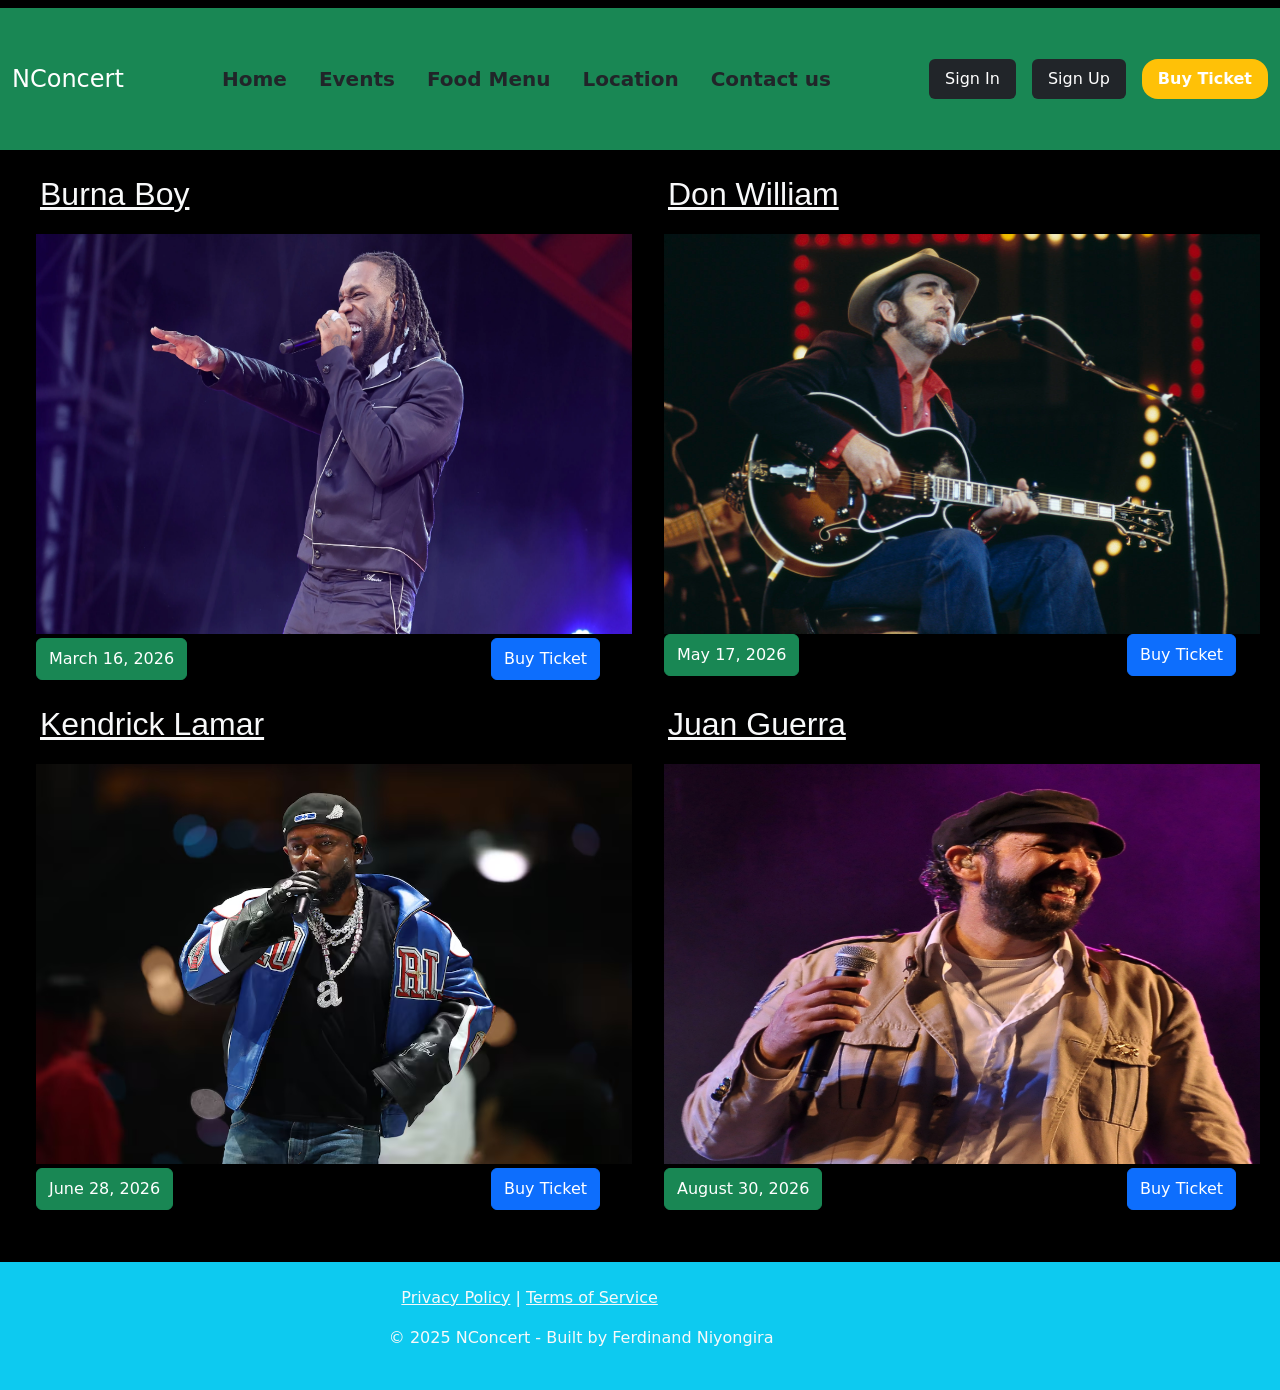
<file: events.html>
<!doctype html>
<html lang="en">
  <head>
    <title>Title</title>
    <!-- Required meta tags -->
    <meta charset="utf-8" />
    <meta
      name="viewport"
      content="width=device-width, initial-scale=1"
    />

    <!-- Bootstrap CSS v5.2.1 -->
    <link
      href="https://cdn.jsdelivr.net/npm/bootstrap@5.3.2/dist/css/bootstrap.min.css"
      rel="stylesheet"
      integrity="sha384-T3c6CoIi6uLrA9TneNEoa7RxnatzjcDSCmG1MXxSR1GAsXEV/Dwwykc2MPK8M2HN"
      crossorigin="anonymous"
    />

    <link rel="stylesheet" href="index.css">
  </head>
  <body>
    <header class="bg-success">
      <nav class="navbar navbar-expand-lg navbar-dark bg-transparent fixed-top">
        <div class="container-fluid bg-success py-5">

          <!-- Logo -->
          <a class="navbar-brand fs-4" href="index.html">NConcert</a>
          <!-- Toggle Button -->

          <button 
          class="navbar-toggler shadow-none border-0" 
          type="button" 
          data-bs-toggle="offcanvas" 
          data-bs-target="#offcanvasNavbar" 
          aria-controls="offcanvasNavbar" 
          aria-label="Toggle navigation">

            <span class="navbar-toggler-icon"></span>
           </button>
          <!-- Sidebar -->
           <div class="sidebar offcanvas offcanvas-start" tabindex="-1" id="offcanvasNavbar" aria-labelledby="offcanvasNavbarLabel">
            <!-- Sidebar header -->
            <div class="offcanvas-header text-dark border-bottom">
              <h5 class="offcanvas-title" id="offcanvasNavbarLabel">NConcert</h5>
              <button 
              type="button"
              class="btn-close btn-close-white shadow-none" 
              data-bs-dismiss="offcanvas" 
              aria-label="Close"></button>
            </div>
          <!-- Sidebar body -->
          <div class="offcanvas-body d-flex flex-lg-row flex-column p-4 p-lg-0">
            <ul class="navbar-nav justify-content-center align-items-center fs-5 flex-grow-1 pe-3 text-dark">
              <li class="nav-item mx-2">
                <a class="nav-link text-dark fw-bolder" aria-current="page" href="index.html">Home</a>
              </li>
              <li class="nav-item mx-2 fw-bolder">
                <a class="nav-link text-dark" href="events.html">Events</a>
              </li>

              <li class="nav-item mx-2 fw-bolder">
                <a class="nav-link text-dark" href="foodmenu.html">Food Menu</a>
              </li>

              <li class="nav-item mx-2 fw-bolder">
                <a class="nav-link text-dark" href="location.html">Location</a>
              </li>

              <li class="nav-item mx-2 fw-bolder">
                <a class="nav-link text-dark" href="contact.html">Contact us</a>
              </li>

            </ul>
            <!-- Login/sin up links -->
            <div class="d-flex justify-content-center flex-lg-row flex-column align-items-center gap-3">
              <a href="sign_in.html" class="text-white text-decoration-none px-3 py-2 rounded-2 bg-dark">Sign In</a>
              <a href="sign-up.html" class="text-white text-decoration-none px-3 py-2 rounded-2 bg-dark">Sign Up</a>
              <a href="buytickets_price.html" class="text-white text-decoration-none px-3 py-2 rounded-4 bg-warning fw-bolder">Buy Ticket</a>
            </div>
            </div>
          </div>
        </div>
      </nav>
    </header>

    <main>

      <style>

      </style>

      <div class="container-fluid w-100 mx-2 my-5">
        <div class="d-flex w-100">
            <div class="w-50 mx-3 my-3">
                <div>
                  <p><a class="text-light fs-2" href="a3.event_burnab.html">Burna Boy</a></p>
                  <a href="a3.event_burnab.html"> <img style="width:100%; height:400px" src="projectpicts/Burna-Boy.webp"></a>
                </div>
                <div class="d-flex justify-content-between me-2 my-1">
                  <button class="btn btn-success py-2">March 16, 2026</button>
                  <button class="btn btn-primary me-4 mx-3"><a href="buytickets_price.html" class="text-white text-decoration-none">Buy Ticket</a></button>
                </div>
            </div>

            <div class="w-50 mx-3 my-3">
              <div>
                <p><a class="text-light fs-2" href="a3.event_don.html">Don William</a></p>
                <a href="a3.event_don.html"><img style="width:100%;height:400px" src="projectpicts/DONWILLIAMS.jpg"></a>
                </div>
                <div class="d-flex justify-content-between me-2">
                  <button class="btn btn-success py-2">May 17, 2026</button>
                  <button class="btn btn-primary mx-3 "><a href="buytickets_price.html" class="text-white text-decoration-none">Buy Ticket</a></button>
                </div>
            </div>
        </div>

        <div class="d-flex w-100">
          <div class="w-50 mx-3">
            <div>
              <p><a class="text-light fs-2" href="a3.event_kendrick.html">Kendrick Lamar</a></p>
              <a href="a3.event_kendrick.html"><img style="width:100%;height:400px" src="projectpicts/Kendrick Lamar.avif"></a>
            </div>
            <div class="d-flex justify-content-between me-2 my-1">
              <button class="btn btn-success py-2">June 28, 2026</button>
              <button class="btn btn-primary me-4 mx-3"><a href="buytickets_price.html" class="text-white text-decoration-none">Buy Ticket</a></button>
            </div>
          </div>

          <div class="w-50 mx-3">
              <div>
                <p><a class="text-light fs-2" href="a3.event_Juan.html">Juan Guerra</a></p>
                <a href="a3.event_Juan.html"><img style="width:100%;height:400px" src="projectpicts/Juan_Luis.jpg"></a>
              </div>
              <div class="d-flex justify-content-between me-2 my-1">
                <button class="btn btn-success py-2">August 30, 2026</button>
                <button class="btn btn-primary mx-3"><a href="buytickets_price.html" class="text-white text-decoration-none">Buy Ticket</a></button>
              </div>
          </div>
        </div>
      </div>
    </main>
    <footer class="bg-info py-3">
      <div class="container-fluid d-block ">
        <div class="py-2">
          <a class="text-light" style="padding-left:31%" href="#privacy">Privacy Policy</a> | <a class="text-light" href="#terms">Terms of Service</a>
        </div>

        <div class="py-2">
          <p class="text-light" style="padding-left:30%" id="rights">&copy; 2025 NConcert - Built by Ferdinand Niyongira</p>
        </div>
      </div>
    </footer>
    <!-- Bootstrap JavaScript Libraries -->
    <script
      src="https://cdn.jsdelivr.net/npm/@popperjs/core@2.11.8/dist/umd/popper.min.js"
      integrity="sha384-I7E8VVD/ismYTF4hNIPjVp/Zjvgyol6VFvRkX/vR+Vc4jQkC+hVqc2pM8ODewa9r"
      crossorigin="anonymous"
    ></script>

    <script
      src="https://cdn.jsdelivr.net/npm/bootstrap@5.3.2/dist/js/bootstrap.min.js"
      integrity="sha384-BBtl+eGJRgqQAUMxJ7pMwbEyER4l1g+O15P+16Ep7Q9Q+zqX6gSbd85u4mG4QzX+"
      crossorigin="anonymous"
    ></script>
  </body>
</html>
</file>
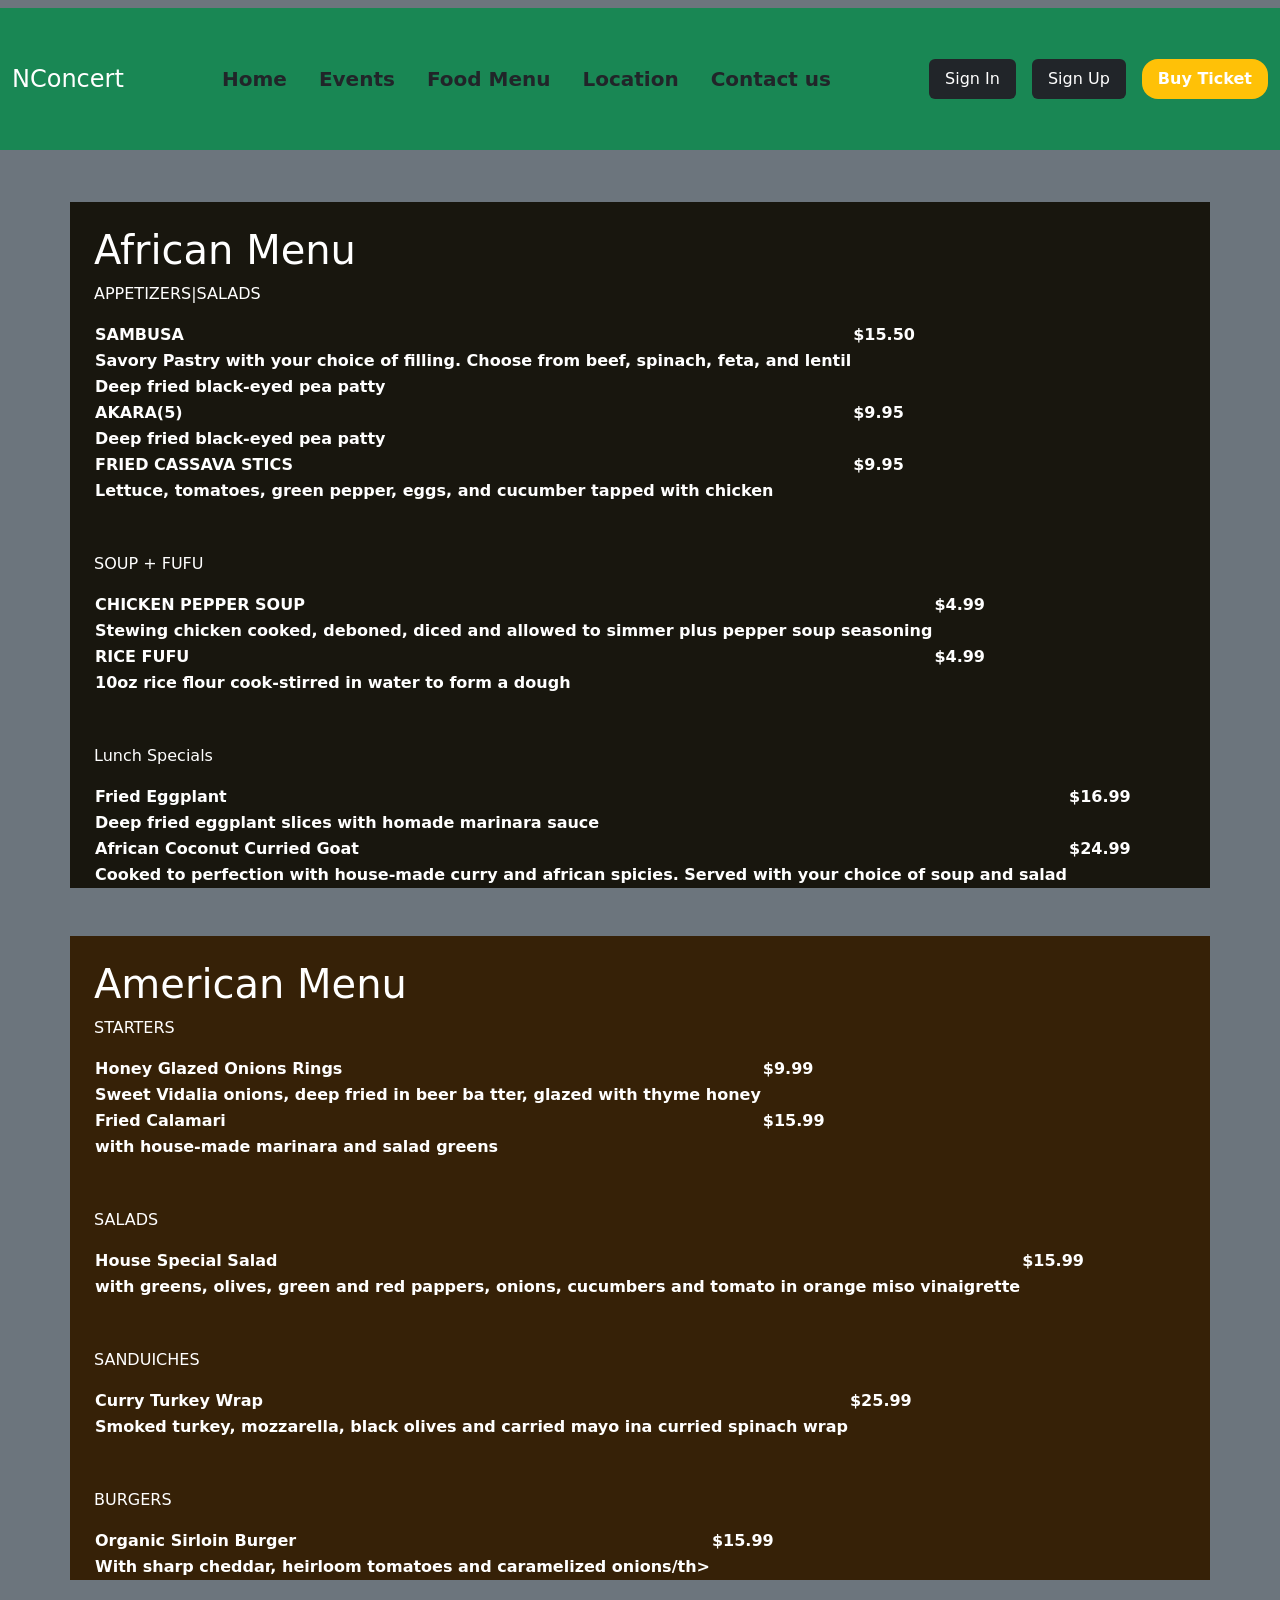
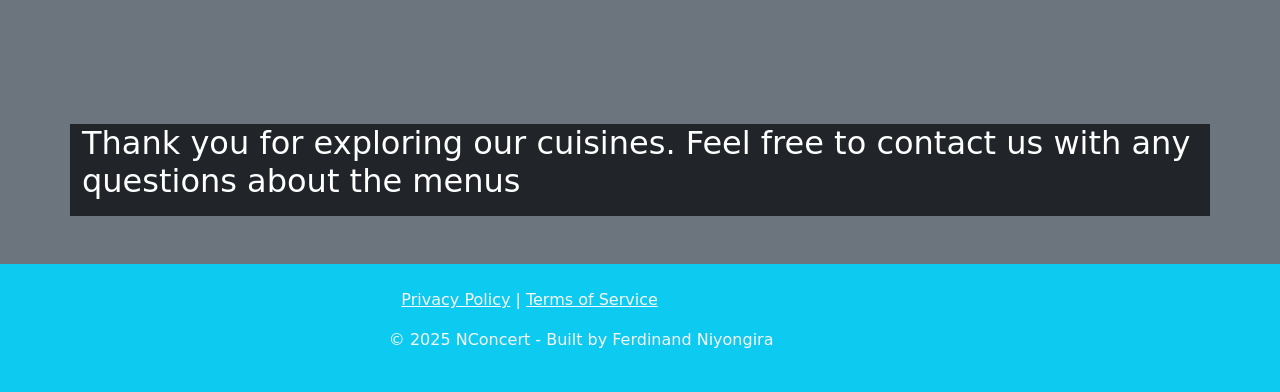
<file: foodmenu.html>
<!doctype html>
<html lang="en">
  <head>
    <title>Title</title>
    <!-- Required meta tags -->
    <meta charset="utf-8" />
    <meta
      name="viewport"
      content="width=device-width, initial-scale=1"
    />

    <!-- Bootstrap CSS v5.2.1 -->
    <link
      href="https://cdn.jsdelivr.net/npm/bootstrap@5.3.2/dist/css/bootstrap.min.css"
      rel="stylesheet"
      integrity="sha384-T3c6CoIi6uLrA9TneNEoa7RxnatzjcDSCmG1MXxSR1GAsXEV/Dwwykc2MPK8M2HN"
      crossorigin="anonymous"
    />

    <link rel="stylesheet" href="index.css">
  </head>

  <body class="bg-secondary">
    <header class="bg-success">
      <nav class="navbar navbar-expand-lg navbar-dark bg-transparent fixed-top">
        <div class="container-fluid bg-success py-5">

          <!-- Logo -->
          <a class="navbar-brand fs-4" href="index.html">NConcert</a>
          <!-- Toggle Button -->

          <button 
          class="navbar-toggler shadow-none border-0" 
          type="button" 
          data-bs-toggle="offcanvas" 
          data-bs-target="#offcanvasNavbar" 
          aria-controls="offcanvasNavbar" 
          aria-label="Toggle navigation">

            <span class="navbar-toggler-icon"></span>
           </button>
          <!-- Sidebar -->
           <div class="sidebar offcanvas offcanvas-start" tabindex="-1" id="offcanvasNavbar" aria-labelledby="offcanvasNavbarLabel">
            <!-- Sidebar header -->
            <div class="offcanvas-header text-dark border-bottom">
              <h5 class="offcanvas-title" id="offcanvasNavbarLabel">NConcert</h5>
              <button 
              type="button"
              class="btn-close btn-close-white shadow-none" 
              data-bs-dismiss="offcanvas" 
              aria-label="Close"></button>
            </div>
          <!-- Sidebar body -->
          <div class="offcanvas-body d-flex flex-lg-row flex-column p-4 p-lg-0">
            <ul class="navbar-nav justify-content-center align-items-center fs-5 flex-grow-1 pe-3 text-dark">
              <li class="nav-item mx-2">
                <a class="nav-link text-dark fw-bolder" aria-current="page" href="index.html">Home</a>
              </li>
              <li class="nav-item mx-2 fw-bolder">
                <a class="nav-link text-dark" href="events.html">Events</a>
              </li>

              <li class="nav-item mx-2 fw-bolder">
                <a class="nav-link text-dark" href="foodmenu.html">Food Menu</a>
              </li>

              <li class="nav-item mx-2 fw-bolder">
                <a class="nav-link text-dark" href="location.html">Location</a>
              </li>

              <li class="nav-item mx-2 fw-bolder">
                <a class="nav-link text-dark" href="contact.html">Contact us</a>
              </li>

            </ul>
            <!-- Login/sin up links -->
            <div class="d-flex justify-content-center flex-lg-row flex-column align-items-center gap-3">
              <a href="sign_in.html" class="text-white text-decoration-none px-3 py-2 rounded-2 bg-dark">Sign In</a>
              <a href="sign-up.html" class="text-white text-decoration-none px-3 py-2 rounded-2 bg-dark">Sign Up</a>
              <a href="buytickets_price.html" class="text-white text-decoration-none px-3 py-2 rounded-4 bg-warning fw-bolder">Buy Ticket</a>
            </div>
            </div>
          </div>
        </div>
      </nav>
    </header>
    <main>

      <div class=" py-5 px-5">
        <div class="container text-white pt-4" style="background-color: rgb(24, 22, 14);">
          <div class="container">
            <h1>African Menu</h1>
            <table>
              <p id="p0">APPETIZERS|SALADS</p>
              <tr>
                <th>SAMBUSA</th>
                <th>$15.50</th>
              </tr>
              <tr>
                <th>Savory Pastry with your choice of filling. Choose from beef, spinach, feta, and lentil</th>
              </tr>
              <tr>
                <th>Deep fried black-eyed pea patty</th>
              </tr>
              <tr>
                <th>AKARA(5)</th>
                <th>$9.95</th>
              </tr>
              <tr>
                <th>Deep fried black-eyed pea patty</th>
              </tr>
              <tr>
                <th>FRIED CASSAVA STICS</th>
                <th>$9.95</th>
              </tr>
              </tr>
              <tr>
                <th>Lettuce, tomatoes, green pepper, eggs, and cucumber tapped with chicken</th>
              </tr>
            </table>
          </div>
          
          <div class="container my-5">
            <p id="p01">SOUP + FUFU</p>
            <table>
              <tr>
                <th>CHICKEN PEPPER SOUP</th>
                <th>$4.99</th>
              </tr>
              <tr>
                <th>Stewing chicken cooked, deboned, diced and allowed to simmer plus pepper soup seasoning</th>
              </tr>
              <tr>
                <th>RICE FUFU</th>
                <th>$4.99</th>
              </tr>
              <tr>
                <th>10oz rice flour cook-stirred in water to form a dough</th>
              </tr>
            </table>
          </div>

          <div class="container my-5">
            <p id="p01">Lunch Specials</p>
            <table>
              <tr>
                <th>Fried Eggplant</th>
                <th>$16.99</th>
              </tr>
              <tr>
                <th>Deep fried eggplant slices with homade marinara sauce</th>
              </tr>
              <tr>
                <th>African Coconut Curried Goat</th>
                <th>$24.99</th>
              </tr>
              <tr>
                <th>Cooked to perfection with house-made curry and african spicies. Served with your choice of soup and salad</th>
              </tr>
            </table>
          </div>
        </div>

        
        <div class="container text-white" style="background-color:rgb(54, 33, 7)">
        
            <div class="container pt-4">
                      
            <h1>American Menu</h1>
              <p id="p1">STARTERS</p>
              <table>
                <tr>
                  <th>Honey Glazed Onions Rings</th>
                  <th>$9.99</th>
                </tr>
                <tr>
                  <th>Sweet Vidalia onions, deep fried in beer ba tter, glazed with thyme honey</th>
                </tr>
                <tr>
                  <th>Fried Calamari</th>
                  <th>$15.99</th>
                </tr>
                <tr>
                  <th>with house-made marinara and salad greens</th>
                </tr>
              </table>
            </div>
          
            <div class="container my-5">
              <p id="p2">SALADS</p>
              <table>
                <tr>
                  <th>House Special Salad</th>
                  <th>$15.99</th>
                </tr>
                <tr>
                  <th>with greens, olives, green and red pappers, onions, cucumbers and tomato in orange miso vinaigrette</th>
                </tr>
              </table>
            </div>
          
            <div class="container my-5">
              <p id="p3">SANDUICHES</p>
              <table>
                <tr>
                  <th>Curry Turkey Wrap</th>
                  <th>$25.99</th>
                </tr>
                <tr>
                  <th>Smoked turkey, mozzarella, black olives and carried mayo ina curried spinach wrap</th>
                </tr>
              </table>
            </div>
          
            <div class="container my-5">
              <p id="p4">BURGERS</p>
              <table>
              <tr>
                <th>Organic Sirloin Burger</th>
                <th>$15.99</th>
              </tr>
              <tr>
                <th>With sharp cheddar, heirloom tomatoes and caramelized onions/th>
              </tr>
            </table>
            </div>
          </div>
      </div>

      <h2 class="container bg-dark text-white my-5 pb-3">
      Thank you for exploring our cuisines. Feel free to contact us with any questions about the menus
      </h2>

    </main>
    <footer class="bg-info py-3">
      <div class="container-fluid d-block ">
        <div class="py-2">
          <a class="text-light" style="padding-left:31%" href="#privacy">Privacy Policy</a> | <a class="text-light" href="#terms">Terms of Service</a>
        </div>

        <div class="py-2">
          <p class="text-light" style="padding-left:30%" id="rights">&copy; 2025 NConcert - Built by Ferdinand Niyongira</p>
        </div>
      </div>
    </footer>
    <!-- Bootstrap JavaScript Libraries -->
    <script
      src="https://cdn.jsdelivr.net/npm/@popperjs/core@2.11.8/dist/umd/popper.min.js"
      integrity="sha384-I7E8VVD/ismYTF4hNIPjVp/Zjvgyol6VFvRkX/vR+Vc4jQkC+hVqc2pM8ODewa9r"
      crossorigin="anonymous"
    ></script>

    <script
      src="https://cdn.jsdelivr.net/npm/bootstrap@5.3.2/dist/js/bootstrap.min.js"
      integrity="sha384-BBtl+eGJRgqQAUMxJ7pMwbEyER4l1g+O15P+16Ep7Q9Q+zqX6gSbd85u4mG4QzX+"
      crossorigin="anonymous"
    ></script>
  </body>
</html>
</file>
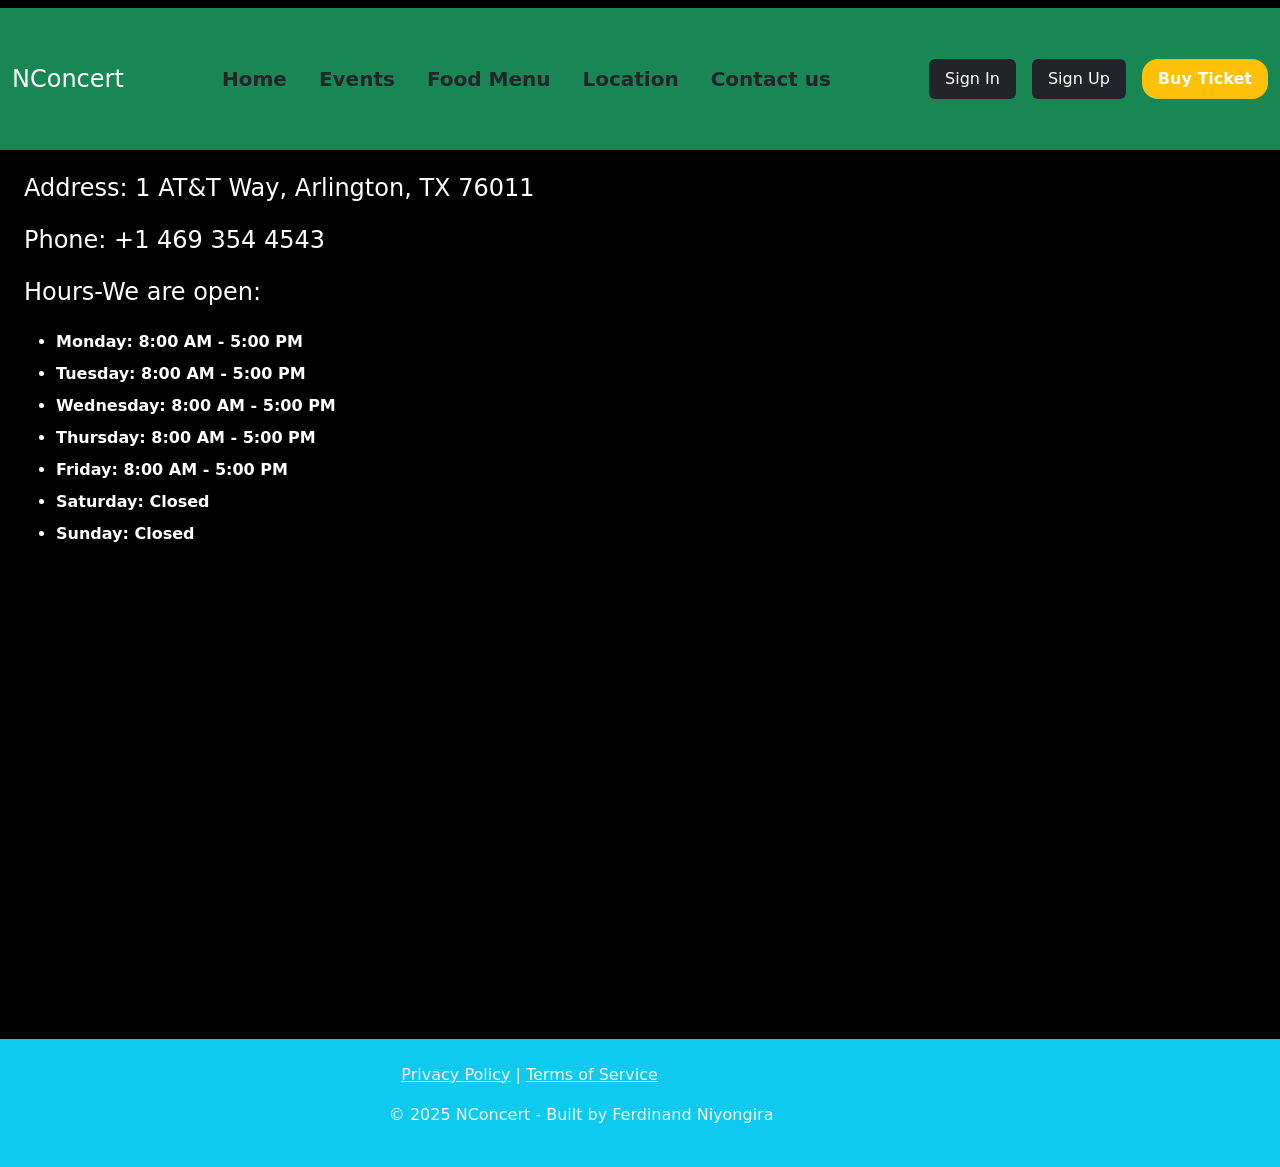
<file: location.html>
<!doctype html>
<html lang="en">
  <head>
    <title>Title</title>
    <!-- Required meta tags -->
    <meta charset="utf-8" />
    <meta
      name="viewport"
      content="width=device-width, initial-scale=1"
    />

    <!-- Bootstrap CSS v5.2.1 -->
    <link
      href="https://cdn.jsdelivr.net/npm/bootstrap@5.3.2/dist/css/bootstrap.min.css"
      rel="stylesheet"
      integrity="sha384-T3c6CoIi6uLrA9TneNEoa7RxnatzjcDSCmG1MXxSR1GAsXEV/Dwwykc2MPK8M2HN"
      crossorigin="anonymous"
    />

    <link rel="stylesheet" href="index.css">

    
  </head>

  <body>
    <header>
      <nav class="navbar navbar-expand-lg navbar-dark bg-transparent fixed-top">
        <div class="container-fluid bg-success py-5">

          <!-- Logo -->
          <a class="navbar-brand fs-4" href="index.html">NConcert</a>
          <!-- Toggle Button -->

          <button 
          class="navbar-toggler shadow-none border-0" 
          type="button" 
          data-bs-toggle="offcanvas" 
          data-bs-target="#offcanvasNavbar" 
          aria-controls="offcanvasNavbar" 
          aria-label="Toggle navigation">

            <span class="navbar-toggler-icon"></span>
           </button>
          <!-- Sidebar -->
           <div class="sidebar offcanvas offcanvas-start" tabindex="-1" id="offcanvasNavbar" aria-labelledby="offcanvasNavbarLabel">
            <!-- Sidebar header -->
            <div class="offcanvas-header text-dark border-bottom">
              <h5 class="offcanvas-title" id="offcanvasNavbarLabel">NConcert</h5>
              <button 
              type="button"
              class="btn-close btn-close-white shadow-none" 
              data-bs-dismiss="offcanvas" 
              aria-label="Close"></button>
            </div>
          <!-- Sidebar body -->
          <div class="offcanvas-body d-flex flex-lg-row flex-column p-4 p-lg-0">
            <ul class="navbar-nav justify-content-center align-items-center fs-5 flex-grow-1 pe-3 text-dark">
              <li class="nav-item mx-2">
                <a class="nav-link text-dark fw-bolder" aria-current="page" href="index.html">Home</a>
              </li>
              <li class="nav-item mx-2 fw-bolder">
                <a class="nav-link text-dark" href="events.html">Events</a>
              </li>

              <li class="nav-item mx-2 fw-bolder">
                <a class="nav-link text-dark" href="foodmenu.html">Food Menu</a>
              </li>

              <li class="nav-item mx-2 fw-bolder">
                <a class="nav-link text-dark" href="location.html">Location</a>
              </li>

              <li class="nav-item mx-2 fw-bolder">
                <a class="nav-link text-dark" href="contact.html">Contact us</a>
              </li>

            </ul>
            <!-- Login/sin up links -->
            <div class="d-flex justify-content-center flex-lg-row flex-column align-items-center gap-3">
              <a href="sign_in.html" class="text-white text-decoration-none px-3 py-2 rounded-2 bg-dark">Sign In</a>
              <a href="sign-up.html" class="text-white text-decoration-none px-3 py-2 rounded-2 bg-dark">Sign Up</a>
              <a href="buytickets_price.html" class="text-white text-decoration-none px-3 py-2 rounded-4 bg-warning fw-bolder">Buy Ticket</a>
            </div>
            </div>
          </div>
        </div>
      </nav>
    </header>

    <main>
      <div class="pt-3 container-fluid">
        <div class=" container-fluid fs-4">
          <p>Address: 1 AT&T Way, Arlington, TX 76011</p>
          <p>Phone: +1 469 354 4543</p>
          <P>Hours-We are open:</P>
        </div>

        <div class="container-fluid">
          <ul class="fw-bold lh-lg">
            <li>Monday: 8:00 AM - 5:00 PM</li>
            <li>Tuesday: 8:00 AM - 5:00 PM</li>
            <li>Wednesday: 8:00 AM - 5:00 PM</li>
            <li>Thursday: 8:00 AM - 5:00 PM</li>
            <li>Friday: 8:00 AM - 5:00 PM </li>
            <li>Saturday: Closed</li>
            <li>Sunday: Closed</li>
          </ul>
        </div>

        <div>
          <P><iframe src="https://www.google.com/maps/embed?pb=!1m18!1m12!1m3!1d6711.33666217892!2d-97.09599142313773!3d32.7479965736757!2m3!1f0!2f0!3f0!3m2!1i1024!2i768!4f13.1!3m3!1m2!1s0x864e7d86c8884727%3A0x6d1e60e88c6a9df8!2sAT%26T%20Stadium!5e0!3m2!1sen!2sus!4v1739649335327!5m2!1sen!2sus" width="600" height="450" style="border:0;" allowfullscreen="" loading="lazy" referrerpolicy="no-referrer-when-downgrade"></iframe></P>
        </div>
      </div>
    </main>

    <footer class="bg-info py-3">
      <div class="container-fluid d-block ">
        <div class="py-2">
          <a class="text-light" style="padding-left:31%" href="#privacy">Privacy Policy</a> | <a class="text-light" href="#terms">Terms of Service</a>
        </div>

        <div class="py-2">
          <p class="text-light" style="padding-left:30%" id="rights">&copy; 2025 NConcert - Built by Ferdinand Niyongira</p>
        </div>
      </div>
    </footer>

    <!-- Bootstrap JavaScript Libraries -->
    <script
      src="https://cdn.jsdelivr.net/npm/@popperjs/core@2.11.8/dist/umd/popper.min.js"
      integrity="sha384-I7E8VVD/ismYTF4hNIPjVp/Zjvgyol6VFvRkX/vR+Vc4jQkC+hVqc2pM8ODewa9r"
      crossorigin="anonymous"
    ></script>

    <script
      src="https://cdn.jsdelivr.net/npm/bootstrap@5.3.2/dist/js/bootstrap.min.js"
      integrity="sha384-BBtl+eGJRgqQAUMxJ7pMwbEyER4l1g+O15P+16Ep7Q9Q+zqX6gSbd85u4mG4QzX+"
      crossorigin="anonymous"
    ></script>
  </body>
</html>
</file>
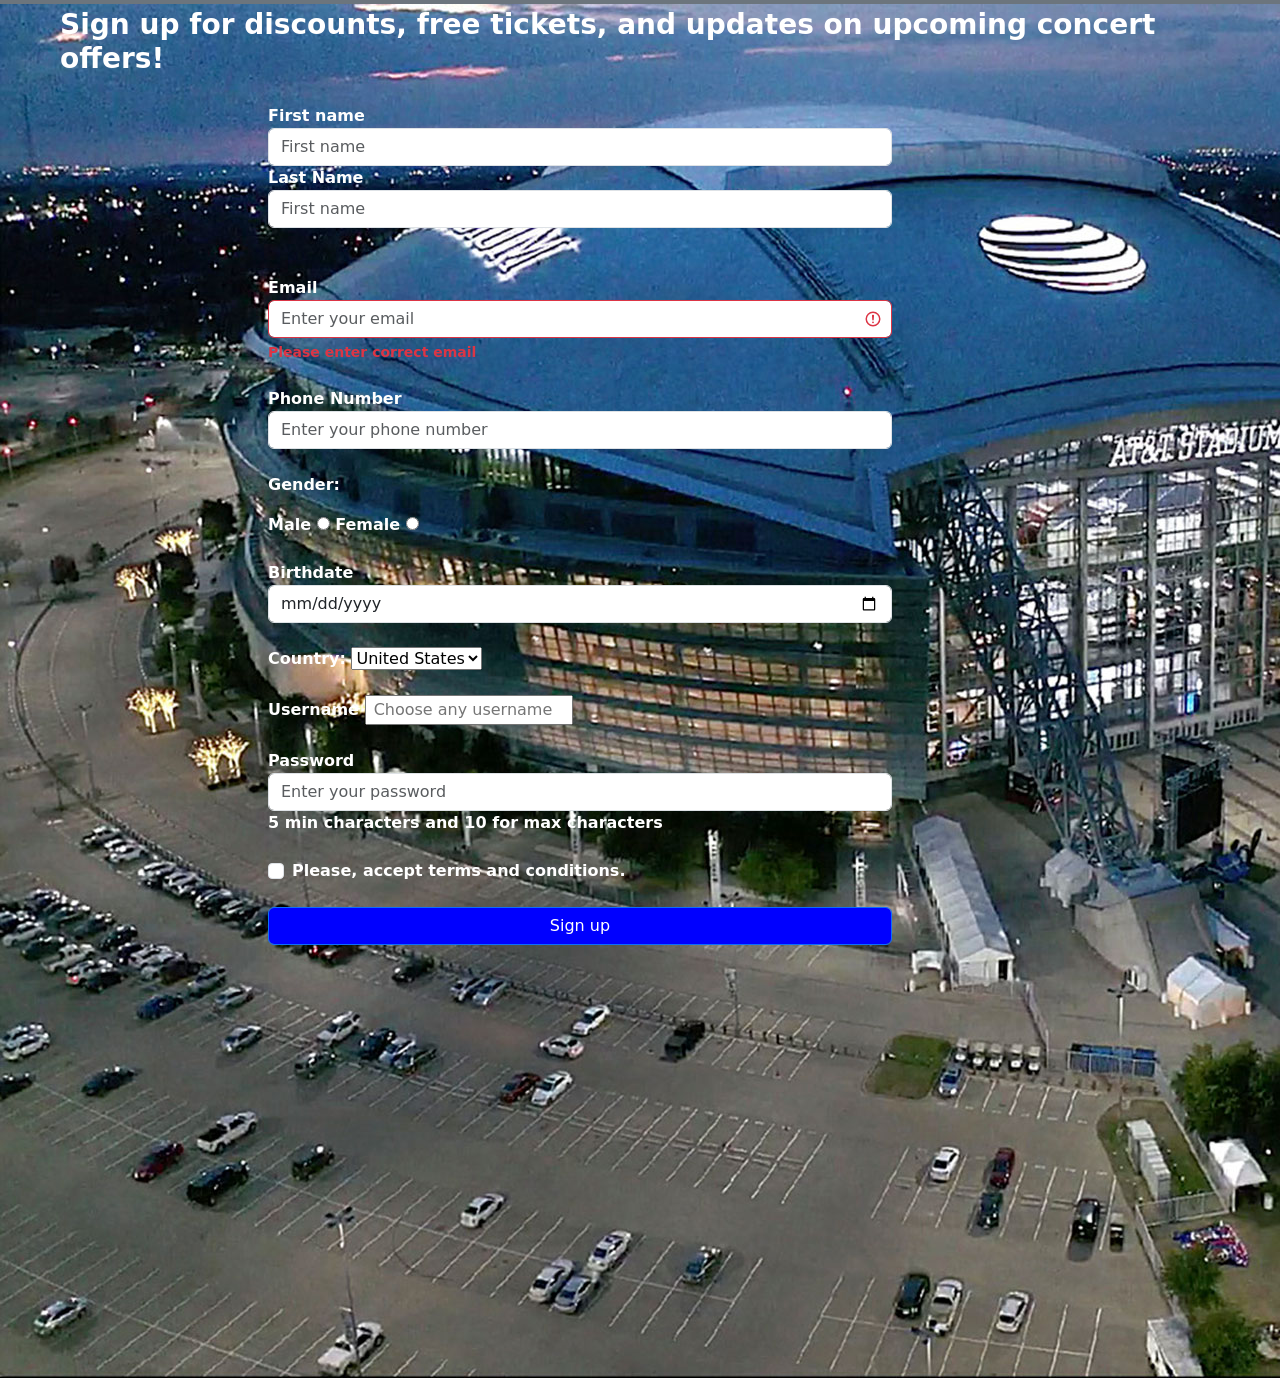
<file: sign-up.html>
<!doctype html>
<html lang="en">
  <head>
    <title>Title</title>
    <!-- Required meta tags -->
    <meta charset="utf-8" />
    <meta
      name="viewport"
      content="width=device-width, initial-scale=1"
    />

    <!-- Bootstrap CSS v5.2.1 -->
    <link
      href="https://cdn.jsdelivr.net/npm/bootstrap@5.3.2/dist/css/bootstrap.min.css"
      rel="stylesheet"
      integrity="sha384-T3c6CoIi6uLrA9TneNEoa7RxnatzjcDSCmG1MXxSR1GAsXEV/Dwwykc2MPK8M2HN"
      crossorigin="anonymous"
    />

    <link rel="stylesheet" href="index.css">
  </head>

  <body class="bg-secondary mt-1">

    <div class="position-absolute pt-1">
      <div class="container-fluid">
        <h3 class=" fw-bolder ms-5">Sign up for discounts, free tickets, and updates on upcoming concert offers!</h3>
      </div>
    
    </div>
    
    <div class="container-fluidd">
      <img src="projectpicts/ATT_Stadium.jpg">
    </div>
    <main>
      <form class="needs-validation"novalidate>
        <div class="sign-up py-5 my-2">
          <div class="container">
            <div class="col-8 my-5">
              <label for="first name">First name</label>
              <input type="text" placeholder="First name" class="form-control" id="first name"required>
        
              <label for="Last name">Last Name</label>
              <input type="text" placeholder="First name" class="form-control" id="first name"required>
            </div>
    
            <div class="col-8 my-4">
              <label for="email" type="email">Email</label>
              <input type="email" class="form-control is-invalid" placeholder="Enter your email" id="email"required>
              <div class="invalid-feedback">Please enter correct email</div>
            </div>
    
            <div class="col-8 my-4">
              <label for="phone number" type="email">Phone Number</label>
              <input type="text" class="form-control" placeholder="Enter your phone number">
            </div>
    
            <div class="col-8 my-4">
              <p>Gender:</p>
              <label for="gender">Male</label>
              <input type="radio" id="male" name="gender" value="male">
    
              <label for="gender">Female</label>
              <input type="radio" id="female" name="gender" value="female">
            </div>
    
            <div class="col-8 my-4">
              <label>Birthdate</label>
              <input type="date" class="form-control">
            </div>
    
            <div class="col-8">
              <label>Country:</label>
              <select id="country" name="country">
                <option value="usa">United States</option>
                <option value="canada">Canada</option>
                <option value="others">Others</option>
              </select>
            </div>
    
            <div class="col-8 my-4">
              <label for="username">Username</label>
              <input type="text" class="form control" placeholder=" Choose any username" id="username"required>
            </div>
            <div class="col-8 my-4">
              <label for="Last name">Password</label>
              <input type="password" class="form-control" placeholder="Enter your password" id="password"required>
              <label for="username">5 min characters and 10 for max characters</label>
            </div>

            <div class="form-check col-8 my-4">
              <input type="checkbox" class="form-check-input" id="terms"required>
              <label class="form-check-label" for="terms">Please, accept terms and conditions.</label>
              <div class="invalid-feedback">You must accept terms and conditions before signing up</div>
            </div>

            <div class="col-8 my-4">
              <button class="btn btn-primary form-control" style="background-color:blue"> Sign up</button>
            </div>

          </div>
        </div>
      </form>

    </main>
    <footer>
      <!-- place footer here -->
    </footer>
    <!-- Bootstrap JavaScript Libraries -->
    <script
      src="https://cdn.jsdelivr.net/npm/@popperjs/core@2.11.8/dist/umd/popper.min.js"
      integrity="sha384-I7E8VVD/ismYTF4hNIPjVp/Zjvgyol6VFvRkX/vR+Vc4jQkC+hVqc2pM8ODewa9r"
      crossorigin="anonymous"
    ></script>

    <script
      src="https://cdn.jsdelivr.net/npm/bootstrap@5.3.2/dist/js/bootstrap.min.js"
      integrity="sha384-BBtl+eGJRgqQAUMxJ7pMwbEyER4l1g+O15P+16Ep7Q9Q+zqX6gSbd85u4mG4QzX+"
      crossorigin="anonymous"
    ></script>
  </body>
</html>
</file>
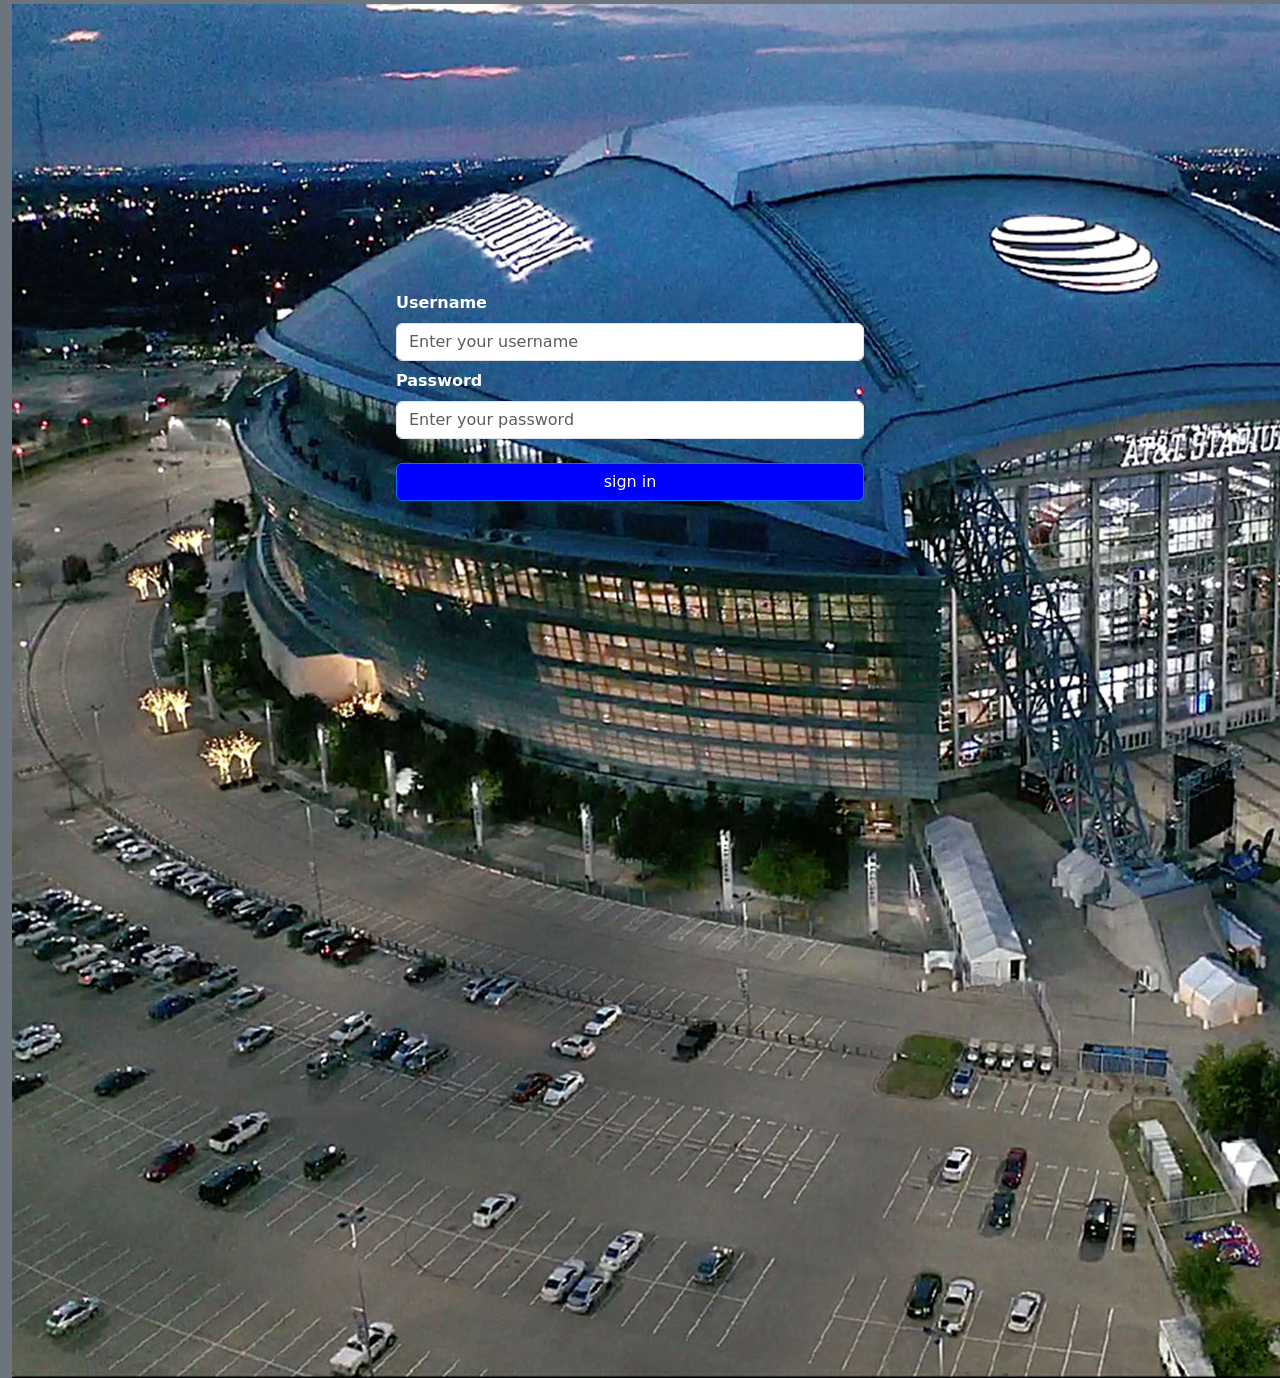
<file: sign_in.html>
<!doctype html>
<html lang="en">
  <head>
    <title>Title</title>
    <!-- Required meta tags -->
    <meta charset="utf-8" />
    <meta
      name="viewport"
      content="width=device-width, initial-scale=1"
    />

    <!-- Bootstrap CSS v5.2.1 -->
    <link
      href="https://cdn.jsdelivr.net/npm/bootstrap@5.3.2/dist/css/bootstrap.min.css"
      rel="stylesheet"
      integrity="sha384-T3c6CoIi6uLrA9TneNEoa7RxnatzjcDSCmG1MXxSR1GAsXEV/Dwwykc2MPK8M2HN"
      crossorigin="anonymous"
    />

    <link rel="stylesheet" href="index.css">
  </head>

  <body class="bg-secondary overflow-hidden mt-1">
    <header>
      <!-- place navbar here -->
    </header>
    <div class="container-fluid">
      <img src="projectpicts/ATT_Stadium.jpg">
    </div>
    <main>
      <form class="needs-validation"novalidate>
        <div class="sign-in">
          <div class="container mt-5">
            <div class="col-6">
              <labels>Username</label>
              <input type="text" class="form-control my-2" placeholder="Enter your username">
              <div class="invalid-feedback">Please enter valid username</div>
              <label for="password">Password</label>
              <input type="password" class="form-control my-2" name="password" placeholder="Enter your password">
              <div class="invalid-feedback">Please enter valid password</div>
            </div>
    
            <div class="col-6 my-4">
              <button class="btn btn-primary form-control" style="background-color:blue">sign in</button>
            </div>
          </div>
        </div>
      </form>



  

    </main>
    <footer>
      <!-- place footer here -->
    </footer>
    <!-- Bootstrap JavaScript Libraries -->
    <script
      src="https://cdn.jsdelivr.net/npm/@popperjs/core@2.11.8/dist/umd/popper.min.js"
      integrity="sha384-I7E8VVD/ismYTF4hNIPjVp/Zjvgyol6VFvRkX/vR+Vc4jQkC+hVqc2pM8ODewa9r"
      crossorigin="anonymous"
    ></script>

    <script
      src="https://cdn.jsdelivr.net/npm/bootstrap@5.3.2/dist/js/bootstrap.min.js"
      integrity="sha384-BBtl+eGJRgqQAUMxJ7pMwbEyER4l1g+O15P+16Ep7Q9Q+zqX6gSbd85u4mG4QzX+"
      crossorigin="anonymous"
    ></script>
  </body>
</html>
</file>
<file: index.css>
@media(max-width:1200px) {
  .sidebar {
    background-color:rgba(130, 130, 143, 0.52);
    backdrop-filter: blur(10px);
  };
}


body {
  margin-top: 9%;
  height:100%;
  background-color: black;
  color:white;

}

.att-image {
    width:100%;
  }

@media(min-width:300px) and (max-width:550px){
  body {
    margin-top:33%;
  }
  .att-image {
    width:100%;
  }
}


@media (max-width: 576px) {
  body {
    margin-top:33%;
  }
  .att-image {
    width:100%;
  }
}

@media(min-width:577px) and (max-width:850px){
  body {
    margin-top:25%;
  }
  .att-image {
    width:100%;
  }
}

@media(min-width:850px) and (max-width:950px){
  body {
    margin-top:16%;
  }
  .att-image {
    width:100%;
  }
}

@media(min-width:950px) and (max-width:1000px){
  body {
    margin-top:16%;
  }
  .att-image {
    width:100%;
  }
}

@media(min-width:1000px) and (max-width:1200px){
  body {
    margin-top:14%;
  }
  .att-image {
    width:100%;
  }
}

@media(min-width:1200px) and (max-width:1400px){
  body {
    margin-top:12%;
  }
  .att-image {
    width:100%;
  }
}

@media(min-width:1400px) and (max-width:1600px){
  body {
    margin-top:10%;
  }
  .att-image {
    width:100%;
  }
}


div p a {
  color:black;
  font-family:'Lucida Sans', 'Lucida Sans Regular', 'Lucida Grande', 'Lucida Sans Unicode', Geneva, Verdana, sans-serif;
  font-size: 20px;
  text-decoration:underline;
  margin-left:4px;
  }


  .pers-info {
    background-color:rgb(124, 124, 217);
    margin-right:0px;
    margin-left:0px;
    display:block;
    padding-bottom:11%;
    }
    
    .private-info {
    line-height:1;
    font-weight:bolder;
    font-family: Cambria, Cochin, Georgia, Times, 'Times New Roman', serif;
    font-size:2em;
    display:block;
    margin-right:5px;
    }
    
    .contact_d {
    font-style: normal;
    font-size:2em;
    font-weight: bold;
    }

    #sub-button {
      background-color:blue;
      margin-left:50px;
      padding-left:30px;
      padding-right:30px;
      transition:0.50s;
      border-radius:5px;
    }

    #sub-button:hover {
      background-color:green;
      cursor:pointer;
    }

    .sign-in{
      position:absolute;
      top:27%;
      left:30%;
      width:75%;
      color:white;
      font-weight:bold
    }

    .sign-up{
      position:absolute;
      top:0%;
      left:20%;
      width:75%;
      color:white;
      font-weight:bold;
    }
</file>
